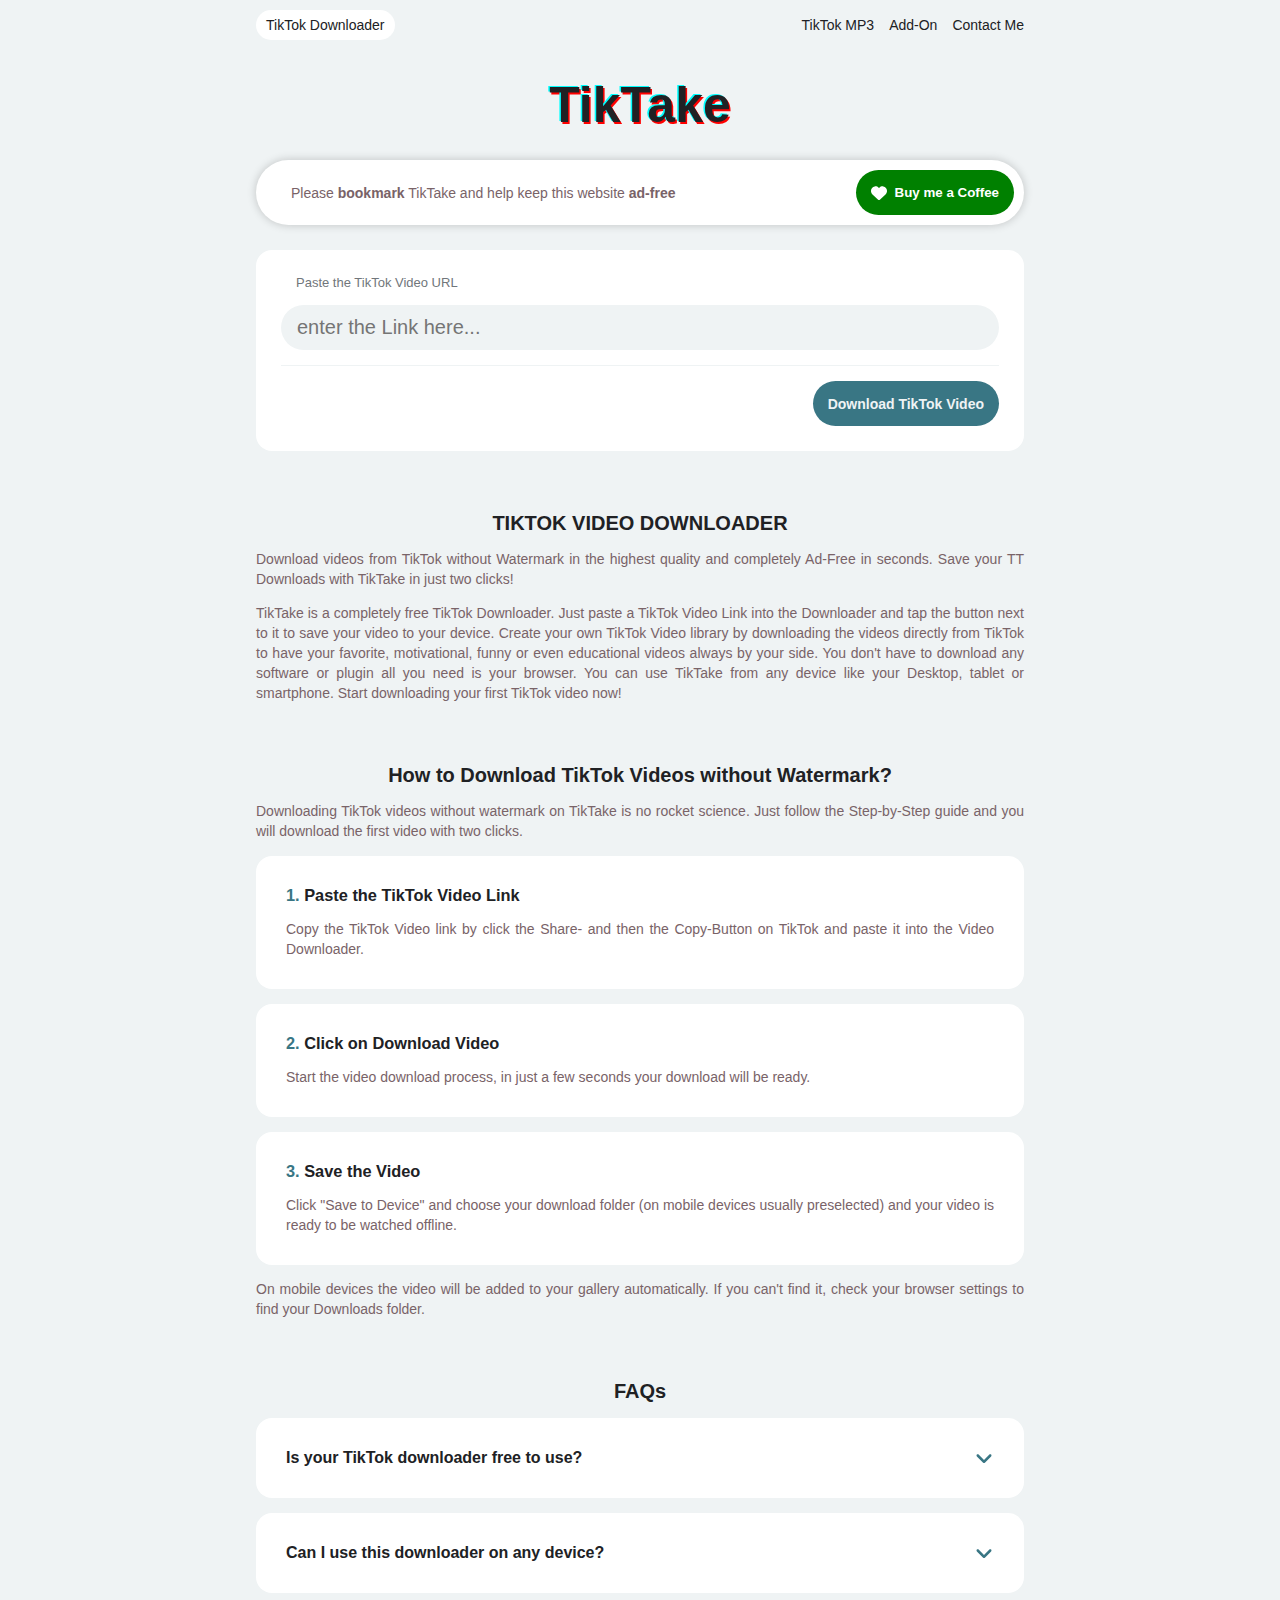
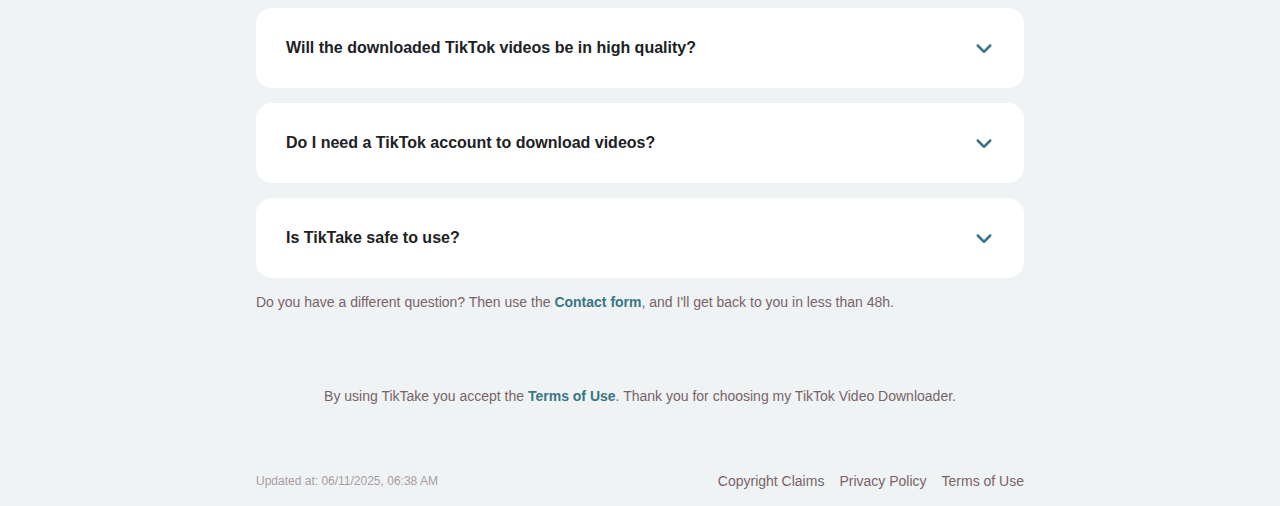
<file: index.html>
<html lang="en"><head><script async src="https://www.googletagmanager.com/gtag/js?id=G-N3ZH06XZ4K"></script><script>function gtag(){dataLayer.push(arguments)}window.dataLayer=window.dataLayer||[],gtag("js",new Date),gtag("config","G-N3ZH06XZ4K")</script><meta charset="UTF-8"><meta name="viewport" content="width=device-width,initial-scale=1"><title>TikTok Video Downloader Without Watermark (100% Ad-Free)</title><meta name="description" content="Download videos from TikTok without Watermark in the highest quality and completely Ad-Free in seconds. Save your TT Downloads now!"><base href="/"><style>body,html{margin:0;padding:0;font-family:Arial,Helvetica,sans-serif;font-size:14px;text-align:justify;--text-color:#796368;--text-color-contrast:#202124;--color-white:rgb(239, 243, 244);--color-primary:#397684;--color-secondary:orange;--color-dark:rgb(15, 20, 25);--color-danger:red;--color-warning:yellow;--color-success:green;--color-gray:rgb(113, 118, 123);--color-gray-dark:#241313;--border-radius-outer:16px;--border-radius-inner:10px;--border-radius-full:100px;--border-color:var(--color-white);--border-color-secondary:rgba(0, 0, 0, 0.1);--shadow-color:rgba(0, 0, 0, 0.1);--background:var(--color-white);--background-contrast:var(--color-white);--background-contrast-secondary:#fff}@media (prefers-color-scheme:dark){body,html{--text-color:rgb(239, 243, 244);--text-color-contrast:rgb(239, 243, 244);--border-color:rgb(47, 51, 54);--border-color-secondary:rgb(47, 51, 54);--shadow-color:rgba(0, 0, 0);--background:#000;--background-contrast:#000;--background-contrast-secondary:rgb(22, 24, 28)}}body{background:var(--background);color:var(--text-color)}@media (max-width:768px){body{padding:0 10px}}a{color:var(--color-primary);text-decoration:none}h1,h2{font-size:20px;line-height:24px;font-weight:800;text-align:center;color:var(--text-color-contrast)}h1{text-transform:uppercase}header{max-width:768px;overflow:hidden;margin:0 auto 0;display:flex;justify-content:space-between;align-items:center;height:50px}header>div{display:flex;gap:15px;align-items:center}header #pwa-install{display:inline-flex;align-items:center;height:30px;background:var(--color-primary);color:var(--color-white);padding:0 10px;border-radius:var(--border-radius-full);font-size:14px;border:0 solid transparent;cursor:pointer}header #pwa-install svg{margin-right:5px;height:16px;width:16px}header #pwa-install svg path{fill:var(--color-white)}header #pwa-install.hidden{display:none}header #tiktok-downloader{display:inline-flex;align-items:center;height:30px;background:var(--background-contrast-secondary);color:var(--text-color-contrast);padding:0 10px;border-radius:var(--border-radius-full);font-size:14px;border:0 solid transparent;cursor:pointer;position:relative;transition:all .3s}header #tiktok-downloader:hover{background:var(--color-primary);color:var(--color-white)}header #tiktok-downloader svg{margin-right:5px;height:16px;width:16px}header #tiktok-downloader svg path{fill:var(--text-color-contrast)}header #tiktok-downloader.hidden{display:none}header #tiktok-downloader span{display:block;font-size:11px;background:var(--color-danger);color:#fff;padding:2px 5px;border-radius:5px;position:absolute;top:-7px;right:-5px;text-transform:uppercase}header nav{display:flex;gap:15px;align-items:center}header nav input[type=checkbox]{display:none}header nav label.menu-background{position:fixed;top:0;left:0;width:100%;height:100vh;z-index:99;background-color:rgba(255,255,255,.6);backdrop-filter:blur(5px);opacity:0;display:none;transition:all .3s ease-in-out}@media (prefers-color-scheme:dark){header nav label.menu-background{background-color:rgba(0,0,0,.6)}}header nav label.menu-toggle{position:relative;z-index:999;display:none;justify-content:center;align-items:center;height:40px;width:40px;margin-top:0;border-radius:10px;background:0 0;box-shadow:none;border:none;cursor:pointer;outline:0;transition:all .3s}@media (max-width:768px){header nav label.menu-toggle{display:flex}}header nav label.menu-toggle svg{height:20px;width:20px}header nav label.menu-toggle svg path{fill:var(--text-color)}header nav input[type=checkbox]:checked~label.menu-background{opacity:1;display:block}header nav input:checked~label.menu-toggle{position:fixed;left:calc(100% - 50px);top:5px;background:var(--color-primary)}header nav input:checked~label.menu-toggle svg path{fill:var(--color-white)}header nav ul{margin:0;padding:0;list-style-type:none;display:flex;gap:15px;height:100%;justify-content:flex-end;align-items:center}@media (max-width:768px){header nav ul{left:calc(100% + 10px);position:fixed;z-index:100;transition:all .3s;top:0;height:100%;background:var(--color-white);flex-direction:column;justify-content:flex-start;gap:30px;width:200px;border-left:1px solid rgba(0,0,0,.2);box-shadow:0 0 10px rgba(0,0,0,.2)}}@media (max-width:768px) and (prefers-color-scheme:dark){header nav ul{background:var(--background-contrast-secondary);border-left:1px solid rgba(255,255,255,.2)}}@media (max-width:768px){header nav ul li:first-child{margin-top:140px}}header nav ul li a{font-size:14px;text-decoration:none;color:var(--text-color-contrast);transition:color .3s}header nav ul li a:hover{color:var(--color-primary)}header nav input:checked~ul{left:calc(100% - 200px);display:flex}#tiktake{display:flex;justify-content:center;align-items:center;font-size:50px;line-height:100%;text-shadow:-1.5px -1.5px 0 #0ff,1.5px 1.5px 0 red;font-weight:700;font-family:sans-serif;color:var(--text-color-contrast);text-decoration:none;transition:text-shadow 150ms ease-in-out;max-width:768px;margin:30px auto}@media (max-width:768px){#tiktake{margin:15px auto}}#tiktake:hover{text-shadow:-3px -3px 0 #0ff,3px 3px 0 red}footer{max-width:768px;margin:50px auto 0;display:flex;justify-content:center;align-items:center;height:50px}footer nav{width:100%;display:flex;justify-content:space-between;align-items:center}@media (max-width:768px){footer nav{flex-direction:column;gap:15px;padding-bottom:15px}}footer nav div:first-of-type{font-size:12px;opacity:.6}footer nav ul{display:flex;justify-content:center;align-items:center;gap:15px;padding:0;margin:0}footer nav ul li{list-style:none}footer nav ul li a{font-size:14px;text-decoration:none;color:var(--text-color)}body>div{max-width:768px;margin:0 auto;display:flex;flex-direction:column}body>div h1{text-align:center;margin-top:0;padding-top:0}body div:not(:first-of-type){max-width:768px;margin:60px auto 0;padding:0}body div:not(:first-of-type) h1,body div:not(:first-of-type) h2{margin:0;padding:0}body div:not(:first-of-type) a{font-weight:700;color:var(--color-primary)}body div:not(:first-of-type) a:hover{text-decoration:none}.center{text-align:center}p{margin-bottom:0;line-height:20px;font-size:14px}@keyframes spin{0%{transform:rotate(0)}100%{transform:rotate(360deg)}}i.loader{display:inline-block;max-width:1rem;max-height:1rem;border-radius:50%;border:2px solid transparent;border-top-color:var(--color-primary);animation:spin 1s linear infinite}i.loader.end{margin-left:8px}i.loader.start{margin-right:8px}.btn,a.btn{display:inline-flex;justify-content:center;align-items:center;height:45px;border-radius:var(--border-radius-full);border:none;padding:0 15px;font-size:20px;font-weight:700;color:var(--text-color)!important;box-shadow:none;outline:0;background:var(--background-contrast-secondary);cursor:pointer;font-size:14px;text-decoration:none}.btn svg,a.btn svg{margin-right:8px;height:16px;width:16px}.btn svg path,a.btn svg path{fill:var(--text-color)}.toast{padding:15px!important;position:fixed;top:-200px;left:50%;transform:translateX(-50%);background:var(--background-contrast-secondary);color:var(--text-color-contrast);font-size:16px;z-index:100000;box-shadow:0 5px 10px rgba(0,0,0,.8);min-width:400px;text-align:center;max-width:900px;border-radius:var(--border-radius-outer)}@media (max-width:960px){.toast{max-width:90%;min-width:80%}}.toast.success{background-color:var(--color-success)}.toast.danger{background-color:var(--color-danger)}.toast.warning{background-color:var(--color-warning)}.toast.primary{background-color:var(--color-primary)}.toast.show{animation:slideIn .5s forwards}.toast-body i{margin-right:10px}@keyframes slideIn{from{top:-100px}to{top:40px}}@keyframes glow{0%{left:-100%}50%{left:100%}100%{left:-100%}}body>div div:first-child{background:var(--background-contrast-secondary);color:var(--text-color);display:flex;align-items:center;justify-content:space-between;gap:15px;padding:10px;border-radius:100px;margin-bottom:25px;box-shadow:0 0 10px 0 rgba(0,0,0,.2)}@media (max-width:768px){body>div div:first-child{border-radius:var(--border-radius-outer);flex-direction:column;padding:15px;margin-bottom:15px}}body>div div:first-child span{display:block;padding-left:25px}@media (max-width:768px){body>div div:first-child span{padding-left:0;text-align:center}}body>div div:first-child button{border:0 solid transparent;display:flex;align-items:center;justify-content:center;gap:8px;background:var(--color-success);color:#fff;border-radius:var(--border-radius-full);padding:0 15px;height:45px;cursor:pointer;font-weight:700}body>div div:first-child button svg{width:16px;height:16px;fill:#fff}@media (max-width:768px){body>div div:first-child button{width:100%}}form{display:flex;gap:15px;--item-height:45px;margin:0;flex-direction:column;background:var(--background-contrast-secondary);color:var(--text-color-contrast);border-radius:var(--border-radius-outer);padding:25px;position:relative;overflow:hidden}@media (max-width:768px){form{padding:15px}}form .glow{position:absolute;top:0;left:0;width:100%;height:100%;background:linear-gradient(to right,transparent,rgba(0,0,0,.1),transparent);border-radius:14px;z-index:2;animation:glow 2s infinite;display:none}@media (prefers-color-scheme:dark){form .glow{background:linear-gradient(to right,transparent,rgba(255,255,255,.3),transparent)}}form.busy .glow{display:block}form.busy input[type=text]{color:var(--color-gray)}form label{font-size:13px;display:block;padding:0;color:var(--color-gray);text-align:left;padding:0 15px}form input[type=text]{display:flex;flex:none;height:var(--item-height);padding:0 15px;font-size:20px;border-radius:var(--border-radius-full);border-color:transparent;border-width:1px;border-style:solid;color:var(--text-color-contrast);background:var(--background-contrast);outline:0;min-width:0;width:100%;max-width:100%}form ol{display:none;flex-direction:column;gap:15px;list-style:none;margin:0;position:absolute;top:105px;left:0;width:calc(100% - 90px - 75px);background:var(--background-contrast-secondary);padding:20px;z-index:10;border-radius:var(--border-radius-outer);box-shadow:0 0 10px #000}@media (max-width:768px){form ol{left:0;top:105px;width:calc(100% - 60px - 75px);padding:15px}}form ol.show{display:flex}form ol li{display:block;padding:0;max-width:100%;text-align:center}form ol li button{display:block;background:rgba(0,0,0,.3);border-radius:var(--border-radius-outer);color:var(--color-primary);font-size:14px;padding:10px 15px;cursor:pointer;border:0 solid transparent;overflow:hidden;text-overflow:ellipsis;white-space:nowrap;width:100%}form>div{display:flex;flex-direction:row;flex-wrap:nowrap;gap:10px;width:100%;justify-content:flex-end;border-top:1px solid var(--background-contrast);padding-top:15px}form>div button{display:flex;justify-content:center;align-items:center;height:var(--item-height);border-radius:var(--border-radius-full);border:none;padding:0 15px;font-size:20px;font-weight:700;color:var(--color-white);box-shadow:none;outline:0;background:var(--color-primary);cursor:pointer;font-size:14px}form>div button[disabled]{opacity:.5;cursor:not-allowed}body div:not(:first-of-type) ul{display:flex;flex-direction:column;gap:15px;margin:15px 0 0;padding:0;list-style:none}body div:not(:first-of-type) ul li{padding:30px;background:var(--background-contrast-secondary);border-radius:var(--border-radius-outer);color:var(--text-color-contrast)}@media (max-width:768px){body div:not(:first-of-type) ul li{padding:15px}}body div:not(:first-of-type) ul li h3{padding:0;margin:0}body div:not(:first-of-type) ul li h3 span{color:var(--color-primary)}body div:not(:first-of-type) ul li label{font-size:16px;font-weight:700;text-align:left;display:flex;align-items:center;justify-content:space-between;padding:0;color:var(--text-color-contrast);cursor:pointer}body div:not(:first-of-type) ul li label svg{margin-left:15px;height:20px;width:20px;transition:all .3s}body div:not(:first-of-type) ul li label svg path{fill:var(--color-primary)}body div:not(:first-of-type) ul li p{color:var(--text-color)}body div:not(:first-of-type) ul li input[type=checkbox]{display:none}body div:not(:first-of-type) ul li input[type=checkbox]~p{display:none}body div:not(:first-of-type) ul li input[type=checkbox]:checked~p{display:block}body div:not(:first-of-type) ul li input[type=checkbox]:checked~label svg{transform:rotate(180deg)}</style><link rel="icon" type="image/x-icon" href="/favicon.ico"><link rel="manifest" href="/manifest.json"></head><body><header><div><a href="/" id="tiktok-downloader" title="TikTok Downloader">TikTok Downloader</a> <button id="pwa-install" class="hidden"><svg xmlns="http://www.w3.org/2000/svg" viewBox="0 0 512 512"><path d="M256 464a208 208 0 1 1 0-416 208 208 0 1 1 0 416zM256 0a256 256 0 1 0 0 512A256 256 0 1 0 256 0zM376.9 294.6c4.5-4.2 7.1-10.1 7.1-16.3c0-12.3-10-22.3-22.3-22.3L304 256l0-96c0-17.7-14.3-32-32-32l-32 0c-17.7 0-32 14.3-32 32l0 96-57.7 0C138 256 128 266 128 278.3c0 6.2 2.6 12.1 7.1 16.3l107.1 99.9c3.8 3.5 8.7 5.5 13.8 5.5s10.1-2 13.8-5.5l107.1-99.9z"/></svg>WebApp</button></div><nav><input type="checkbox" id="mobilenav"> <label for="mobilenav" class="menu-toggle"><svg xmlns="http://www.w3.org/2000/svg" viewBox="0 0 448 512"><path d="M0 96C0 78.3 14.3 64 32 64l384 0c17.7 0 32 14.3 32 32s-14.3 32-32 32L32 128C14.3 128 0 113.7 0 96zM0 256c0-17.7 14.3-32 32-32l384 0c17.7 0 32 14.3 32 32s-14.3 32-32 32L32 288c-17.7 0-32-14.3-32-32zM448 416c0 17.7-14.3 32-32 32L32 448c-17.7 0-32-14.3-32-32s14.3-32 32-32l384 0c17.7 0 32 14.3 32 32z"/></svg></label> <label for="mobilenav" class="menu-background"></label><ul><li><a href="/tiktok-mp3/" title="TikTok MP3">TikTok MP3</a></li><li><a href="/add-on/" title="Add-On">Add-On</a></li><li><a href="/contact/" title="Contact Me">Contact Me</a></li></ul></nav></header><a id="tiktake" href="/" title="TikTake - TikTok Video Downloader">TikTake</a><div><div><span>Please <strong>bookmark</strong> TikTake and help keep this website <strong>ad-free</strong></span> <button id="coffee"><svg xmlns="http://www.w3.org/2000/svg" viewBox="0 0 512 512"><path d="M47.6 300.4L228.3 469.1c7.5 7 17.4 10.9 27.7 10.9s20.2-3.9 27.7-10.9L464.4 300.4c30.4-28.3 47.6-68 47.6-109.5v-5.8c0-69.9-50.5-129.5-119.4-141C347 36.5 300.6 51.4 268 84L256 96 244 84c-32.6-32.6-79-47.5-124.6-39.9C50.5 55.6 0 115.2 0 185.1v5.8c0 41.5 17.2 81.2 47.6 109.5z"></path></svg> Buy me a Coffee</button></div><form action="/" method="get"><input type="hidden" name="format" value=".mp4"> <span class="glow"></span> <label for="url">Paste the TikTok Video URL</label> <input type="text" id="url" name="url" placeholder="enter the Link here..." autocomplete="off" required><div><button type="submit">Download TikTok Video</button></div></form></div><div><h1>TikTok Video Downloader</h1><p>Download videos from TikTok without Watermark in the highest quality and completely Ad-Free in seconds. Save your TT Downloads with TikTake in just two clicks!</p><p>TikTake is a completely free TikTok Downloader. Just paste a TikTok Video Link into the Downloader and tap the button next to it to save your video to your device. Create your own TikTok Video library by downloading the videos directly from TikTok to have your favorite, motivational, funny or even educational videos always by your side. You don't have to download any software or plugin all you need is your browser. You can use TikTake from any device like your Desktop, tablet or smartphone. Start downloading your first TikTok video now!</p></div><div><h2>How to Download TikTok Videos without Watermark?</h2><p>Downloading TikTok videos without watermark on TikTake is no rocket science. Just follow the Step-by-Step guide and you will download the first video with two clicks.</p><ul><li><h3><span>1.</span> Paste the TikTok Video Link</h3><p>Copy the TikTok Video link by click the Share- and then the Copy-Button on TikTok and paste it into the Video Downloader.</p></li><li><h3><span>2.</span> Click on Download Video</h3><p>Start the video download process, in just a few seconds your download will be ready.</p></li><li><h3><span>3.</span> Save the Video</h3><p>Click "Save to Device" and choose your download folder (on mobile devices usually preselected) and your video is ready to be watched offline.</p></li></ul><p>On mobile devices the video will be added to your gallery automatically. If you can't find it, check your browser settings to find your Downloads folder.</p></div><div><h2 id="faq">FAQs</h2><ul><li><input type="checkbox" id="faq1" name="faq1"> <label for="faq1">Is your TikTok downloader free to use? <svg xmlns="http://www.w3.org/2000/svg" viewBox="0 0 448 512"><path d="M201.4 374.6c12.5 12.5 32.8 12.5 45.3 0l160-160c12.5-12.5 12.5-32.8 0-45.3s-32.8-12.5-45.3 0L224 306.7 86.6 169.4c-12.5-12.5-32.8-12.5-45.3 0s-12.5 32.8 0 45.3l160 160z"/></svg></label><p>Yes TikTake is completely free! I even don't run Advertisements because i hate them as much as you. To cover my server costs I also rely on coffee donations. If you like my service consider supporting me via the "Buy me a coffee" banner or button. The button will appear after you successfully downloaded a video.</p></li><li><input type="checkbox" id="faq2" name="faq2"> <label for="faq2">Can I use this downloader on any device? <svg xmlns="http://www.w3.org/2000/svg" viewBox="0 0 448 512"><path d="M201.4 374.6c12.5 12.5 32.8 12.5 45.3 0l160-160c12.5-12.5 12.5-32.8 0-45.3s-32.8-12.5-45.3 0L224 306.7 86.6 169.4c-12.5-12.5-32.8-12.5-45.3 0s-12.5 32.8 0 45.3l160 160z"/></svg></label><p>Yes, it doesn't matter if you use your Desktop, Tablet or Smartphone. You just need a browser and an internet connection to use TikTake. My tool is completly web-based so you don't need any additonal App, software or device. But I always recommend to update your browser frequently to support the latest updates and be safe while browsing.</p></li><li><input type="checkbox" id="faq3" name="faq3"> <label for="faq3">Will the downloaded TikTok videos be in high quality? <svg xmlns="http://www.w3.org/2000/svg" viewBox="0 0 448 512"><path d="M201.4 374.6c12.5 12.5 32.8 12.5 45.3 0l160-160c12.5-12.5 12.5-32.8 0-45.3s-32.8-12.5-45.3 0L224 306.7 86.6 169.4c-12.5-12.5-32.8-12.5-45.3 0s-12.5 32.8 0 45.3l160 160z"/></svg></label><p>All TikTok videos downloaded with TikTake will be prepared in original quality and without watermark. The downloader didn't convert or compress the video so you will always get what you see on TikTok.</p></li><li><input type="checkbox" id="faq5" name="faq5"> <label for="faq5">Do I need a TikTok account to download videos? <svg xmlns="http://www.w3.org/2000/svg" viewBox="0 0 448 512"><path d="M201.4 374.6c12.5 12.5 32.8 12.5 45.3 0l160-160c12.5-12.5 12.5-32.8 0-45.3s-32.8-12.5-45.3 0L224 306.7 86.6 169.4c-12.5-12.5-32.8-12.5-45.3 0s-12.5 32.8 0 45.3l160 160z"/></svg></label><p>No, you don't need a TikTok account. The Downloader will handle all communication with TikTok making it unnecessary for you to send TikTok your data.</p></li><li><input type="checkbox" id="faq7" name="faq7"> <label for="faq7">Is TikTake safe to use? <svg xmlns="http://www.w3.org/2000/svg" viewBox="0 0 448 512"><path d="M201.4 374.6c12.5 12.5 32.8 12.5 45.3 0l160-160c12.5-12.5 12.5-32.8 0-45.3s-32.8-12.5-45.3 0L224 306.7 86.6 169.4c-12.5-12.5-32.8-12.5-45.3 0s-12.5 32.8 0 45.3l160 160z"/></svg></label><p>Absolutely, TikTake is 100% safe - i don't collect any information from visitors and you don't have to create an account or provide personal information to use my service. I don't show any Ads and ddditionally: While using TikTake to download videos, TikTok will not know which video you downloaded, therefore they didn't have your data and can't optimize der Algo to catch you in the hour long scrolls. So you are fully protected on this service.</p></li></ul><p>Do you have a different question? Then use the <a href="/contact/" title="Contact">Contact form</a>, and I'll get back to you in less than 48h.</p></div><div><p class="center">By using TikTake you accept the <a href="/terms/" title="Terms of Use">Terms of Use</a>. Thank you for choosing my TikTok Video Downloader.</p></div><footer><nav><div>Updated at: 06/11/2025, 06:38 AM</div><ul><li><a href="/copyright-claims/" title="Copyright Claims">Copyright Claims</a></li><li><a href="/privacy/" title="Privacy Policy">Privacy Policy</a></li><li><a href="/terms/" title="Terms of Use">Terms of Use</a></li></ul></nav></footer><script src="/js/downloader.min.js?build=1749616736"></script></body></html>
</file>
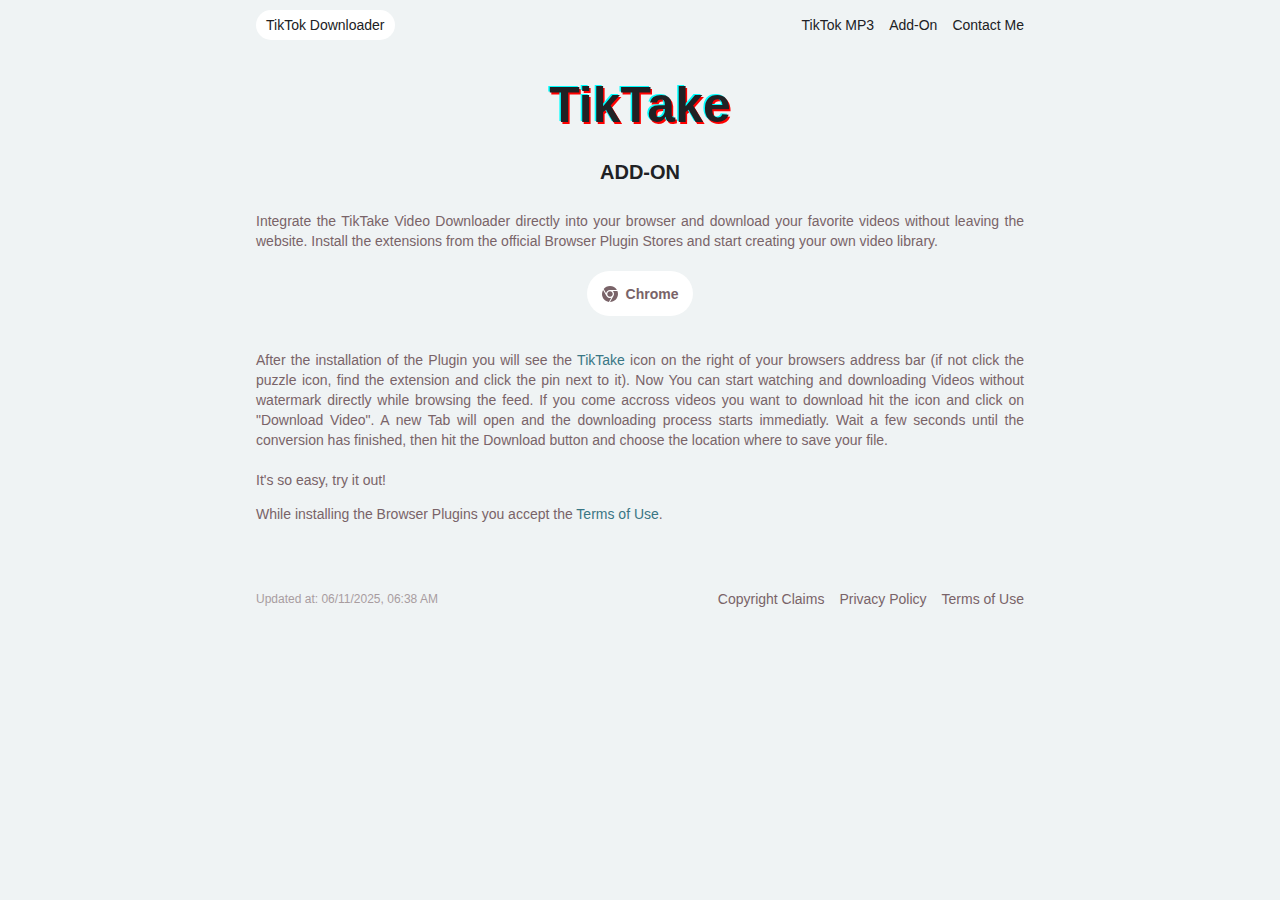
<file: add-on/index.html>
<html lang="en"><head><script async src="https://www.googletagmanager.com/gtag/js?id=G-N3ZH06XZ4K"></script><script>function gtag(){dataLayer.push(arguments)}window.dataLayer=window.dataLayer||[],gtag("js",new Date),gtag("config","G-N3ZH06XZ4K")</script><meta charset="UTF-8"><meta name="viewport" content="width=device-width,initial-scale=1"><title>Add-On</title><meta name="description" content="Integrate TikTake into your browser and download your favorite videos with a single click without leaving the website."><base href="/"><style>body,html{margin:0;padding:0;font-family:Arial,Helvetica,sans-serif;font-size:14px;text-align:justify;--text-color:#796368;--text-color-contrast:#202124;--color-white:rgb(239, 243, 244);--color-primary:#397684;--color-secondary:orange;--color-dark:rgb(15, 20, 25);--color-danger:red;--color-warning:yellow;--color-success:green;--color-gray:rgb(113, 118, 123);--color-gray-dark:#241313;--border-radius-outer:16px;--border-radius-inner:10px;--border-radius-full:100px;--border-color:var(--color-white);--border-color-secondary:rgba(0, 0, 0, 0.1);--shadow-color:rgba(0, 0, 0, 0.1);--background:var(--color-white);--background-contrast:var(--color-white);--background-contrast-secondary:#fff}@media (prefers-color-scheme:dark){body,html{--text-color:rgb(239, 243, 244);--text-color-contrast:rgb(239, 243, 244);--border-color:rgb(47, 51, 54);--border-color-secondary:rgb(47, 51, 54);--shadow-color:rgba(0, 0, 0);--background:#000;--background-contrast:#000;--background-contrast-secondary:rgb(22, 24, 28)}}body{background:var(--background);color:var(--text-color)}@media (max-width:768px){body{padding:0 10px}}a{color:var(--color-primary);text-decoration:none}h1,h2{font-size:20px;line-height:24px;font-weight:800;text-align:center;color:var(--text-color-contrast)}h1{text-transform:uppercase}header{max-width:768px;overflow:hidden;margin:0 auto 0;display:flex;justify-content:space-between;align-items:center;height:50px}header>div{display:flex;gap:15px;align-items:center}header #pwa-install{display:inline-flex;align-items:center;height:30px;background:var(--color-primary);color:var(--color-white);padding:0 10px;border-radius:var(--border-radius-full);font-size:14px;border:0 solid transparent;cursor:pointer}header #pwa-install svg{margin-right:5px;height:16px;width:16px}header #pwa-install svg path{fill:var(--color-white)}header #pwa-install.hidden{display:none}header #tiktok-downloader{display:inline-flex;align-items:center;height:30px;background:var(--background-contrast-secondary);color:var(--text-color-contrast);padding:0 10px;border-radius:var(--border-radius-full);font-size:14px;border:0 solid transparent;cursor:pointer;position:relative;transition:all .3s}header #tiktok-downloader:hover{background:var(--color-primary);color:var(--color-white)}header #tiktok-downloader svg{margin-right:5px;height:16px;width:16px}header #tiktok-downloader svg path{fill:var(--text-color-contrast)}header #tiktok-downloader.hidden{display:none}header #tiktok-downloader span{display:block;font-size:11px;background:var(--color-danger);color:#fff;padding:2px 5px;border-radius:5px;position:absolute;top:-7px;right:-5px;text-transform:uppercase}header nav{display:flex;gap:15px;align-items:center}header nav input[type=checkbox]{display:none}header nav label.menu-background{position:fixed;top:0;left:0;width:100%;height:100vh;z-index:99;background-color:rgba(255,255,255,.6);backdrop-filter:blur(5px);opacity:0;display:none;transition:all .3s ease-in-out}@media (prefers-color-scheme:dark){header nav label.menu-background{background-color:rgba(0,0,0,.6)}}header nav label.menu-toggle{position:relative;z-index:999;display:none;justify-content:center;align-items:center;height:40px;width:40px;margin-top:0;border-radius:10px;background:0 0;box-shadow:none;border:none;cursor:pointer;outline:0;transition:all .3s}@media (max-width:768px){header nav label.menu-toggle{display:flex}}header nav label.menu-toggle svg{height:20px;width:20px}header nav label.menu-toggle svg path{fill:var(--text-color)}header nav input[type=checkbox]:checked~label.menu-background{opacity:1;display:block}header nav input:checked~label.menu-toggle{position:fixed;left:calc(100% - 50px);top:5px;background:var(--color-primary)}header nav input:checked~label.menu-toggle svg path{fill:var(--color-white)}header nav ul{margin:0;padding:0;list-style-type:none;display:flex;gap:15px;height:100%;justify-content:flex-end;align-items:center}@media (max-width:768px){header nav ul{left:calc(100% + 10px);position:fixed;z-index:100;transition:all .3s;top:0;height:100%;background:var(--color-white);flex-direction:column;justify-content:flex-start;gap:30px;width:200px;border-left:1px solid rgba(0,0,0,.2);box-shadow:0 0 10px rgba(0,0,0,.2)}}@media (max-width:768px) and (prefers-color-scheme:dark){header nav ul{background:var(--background-contrast-secondary);border-left:1px solid rgba(255,255,255,.2)}}@media (max-width:768px){header nav ul li:first-child{margin-top:140px}}header nav ul li a{font-size:14px;text-decoration:none;color:var(--text-color-contrast);transition:color .3s}header nav ul li a:hover{color:var(--color-primary)}header nav input:checked~ul{left:calc(100% - 200px);display:flex}#tiktake{display:flex;justify-content:center;align-items:center;font-size:50px;line-height:100%;text-shadow:-1.5px -1.5px 0 #0ff,1.5px 1.5px 0 red;font-weight:700;font-family:sans-serif;color:var(--text-color-contrast);text-decoration:none;transition:text-shadow 150ms ease-in-out;max-width:768px;margin:30px auto}@media (max-width:768px){#tiktake{margin:15px auto}}#tiktake:hover{text-shadow:-3px -3px 0 #0ff,3px 3px 0 red}footer{max-width:768px;margin:50px auto 0;display:flex;justify-content:center;align-items:center;height:50px}footer nav{width:100%;display:flex;justify-content:space-between;align-items:center}@media (max-width:768px){footer nav{flex-direction:column;gap:15px;padding-bottom:15px}}footer nav div:first-of-type{font-size:12px;opacity:.6}footer nav ul{display:flex;justify-content:center;align-items:center;gap:15px;padding:0;margin:0}footer nav ul li{list-style:none}footer nav ul li a{font-size:14px;text-decoration:none;color:var(--text-color)}body>div{max-width:768px;margin:0 auto;display:flex;flex-direction:column}body>div h1{text-align:center;margin-top:0;padding-top:0}body div:not(:first-of-type){max-width:768px;margin:60px auto 0;padding:0}body div:not(:first-of-type) h1,body div:not(:first-of-type) h2{margin:0;padding:0}body div:not(:first-of-type) a{font-weight:700;color:var(--color-primary)}body div:not(:first-of-type) a:hover{text-decoration:none}.center{text-align:center}p{margin-bottom:0;line-height:20px;font-size:14px}@keyframes spin{0%{transform:rotate(0)}100%{transform:rotate(360deg)}}i.loader{display:inline-block;max-width:1rem;max-height:1rem;border-radius:50%;border:2px solid transparent;border-top-color:var(--color-primary);animation:spin 1s linear infinite}i.loader.end{margin-left:8px}i.loader.start{margin-right:8px}.btn,a.btn{display:inline-flex;justify-content:center;align-items:center;height:45px;border-radius:var(--border-radius-full);border:none;padding:0 15px;font-size:20px;font-weight:700;color:var(--text-color)!important;box-shadow:none;outline:0;background:var(--background-contrast-secondary);cursor:pointer;font-size:14px;text-decoration:none}.btn svg,a.btn svg{margin-right:8px;height:16px;width:16px}.btn svg path,a.btn svg path{fill:var(--text-color)}body div:not(:first-of-type){padding:20px 0 0}.red{color:var(--color-danger)}.bold{font-weight:700}center{display:block;padding:20px 0}</style><link rel="icon" type="image/x-icon" href="/favicon.ico"><link rel="manifest" href="/manifest.json"></head><body><header><div><a href="/" id="tiktok-downloader" title="TikTok Downloader">TikTok Downloader</a> <button id="pwa-install" class="hidden"><svg xmlns="http://www.w3.org/2000/svg" viewBox="0 0 512 512"><path d="M256 464a208 208 0 1 1 0-416 208 208 0 1 1 0 416zM256 0a256 256 0 1 0 0 512A256 256 0 1 0 256 0zM376.9 294.6c4.5-4.2 7.1-10.1 7.1-16.3c0-12.3-10-22.3-22.3-22.3L304 256l0-96c0-17.7-14.3-32-32-32l-32 0c-17.7 0-32 14.3-32 32l0 96-57.7 0C138 256 128 266 128 278.3c0 6.2 2.6 12.1 7.1 16.3l107.1 99.9c3.8 3.5 8.7 5.5 13.8 5.5s10.1-2 13.8-5.5l107.1-99.9z"/></svg>WebApp</button></div><nav><input type="checkbox" id="mobilenav"> <label for="mobilenav" class="menu-toggle"><svg xmlns="http://www.w3.org/2000/svg" viewBox="0 0 448 512"><path d="M0 96C0 78.3 14.3 64 32 64l384 0c17.7 0 32 14.3 32 32s-14.3 32-32 32L32 128C14.3 128 0 113.7 0 96zM0 256c0-17.7 14.3-32 32-32l384 0c17.7 0 32 14.3 32 32s-14.3 32-32 32L32 288c-17.7 0-32-14.3-32-32zM448 416c0 17.7-14.3 32-32 32L32 448c-17.7 0-32-14.3-32-32s14.3-32 32-32l384 0c17.7 0 32 14.3 32 32z"/></svg></label> <label for="mobilenav" class="menu-background"></label><ul><li><a href="/tiktok-mp3/" title="TikTok MP3">TikTok MP3</a></li><li><a href="/add-on/" title="Add-On">Add-On</a></li><li><a href="/contact/" title="Contact Me">Contact Me</a></li></ul></nav></header><a id="tiktake" href="/" title="TikTake - TikTok Video Downloader">TikTake</a><div><h1>Add-On</h1><p>Integrate the TikTake Video Downloader directly into your browser and download your favorite videos without leaving the website. Install the extensions from the official Browser Plugin Stores and start creating your own video library.</p><center><a href="https://chromewebstore.google.com/detail/tiktake-tiktok-video-down/peaebfglekclmpafkdehhgcggilacpcc" target="_blank" class="btn contrast"><svg xmlns="http://www.w3.org/2000/svg" viewBox="0 0 512 512"><path d="M0 256C0 209.4 12.5 165.6 34.3 127.1L144.1 318.3C166 357.5 207.9 384 256 384C270.3 384 283.1 381.7 296.8 377.4L220.5 509.6C95.9 492.3 0 385.3 0 256zM365.1 321.6C377.4 302.4 384 279.1 384 256C384 217.8 367.2 183.5 340.7 160H493.4C505.4 189.6 512 222.1 512 256C512 397.4 397.4 511.1 256 512L365.1 321.6zM477.8 128H256C193.1 128 142.3 172.1 130.5 230.7L54.2 98.5C101 38.5 174 0 256 0C350.8 0 433.5 51.5 477.8 128V128zM168 256C168 207.4 207.4 168 256 168C304.6 168 344 207.4 344 256C344 304.6 304.6 344 256 344C207.4 344 168 304.6 168 256z"/></svg> Chrome</a></center><p>After the installation of the Plugin you will see the <a href="/" title="TikTake">TikTake</a> icon on the right of your browsers address bar (if not click the puzzle icon, find the extension and click the pin next to it). Now You can start watching and downloading Videos without watermark directly while browsing the feed. If you come accross videos you want to download hit the icon and click on "Download Video". A new Tab will open and the downloading process starts immediatly. Wait a few seconds until the conversion has finished, then hit the Download button and choose the location where to save your file.<br><br>It's so easy, try it out!</p><p>While installing the Browser Plugins you accept the <a href="/terms/">Terms of Use</a>.</p></div><footer><nav><div>Updated at: 06/11/2025, 06:38 AM</div><ul><li><a href="/copyright-claims/" title="Copyright Claims">Copyright Claims</a></li><li><a href="/privacy/" title="Privacy Policy">Privacy Policy</a></li><li><a href="/terms/" title="Terms of Use">Terms of Use</a></li></ul></nav></footer></body></html>
</file>
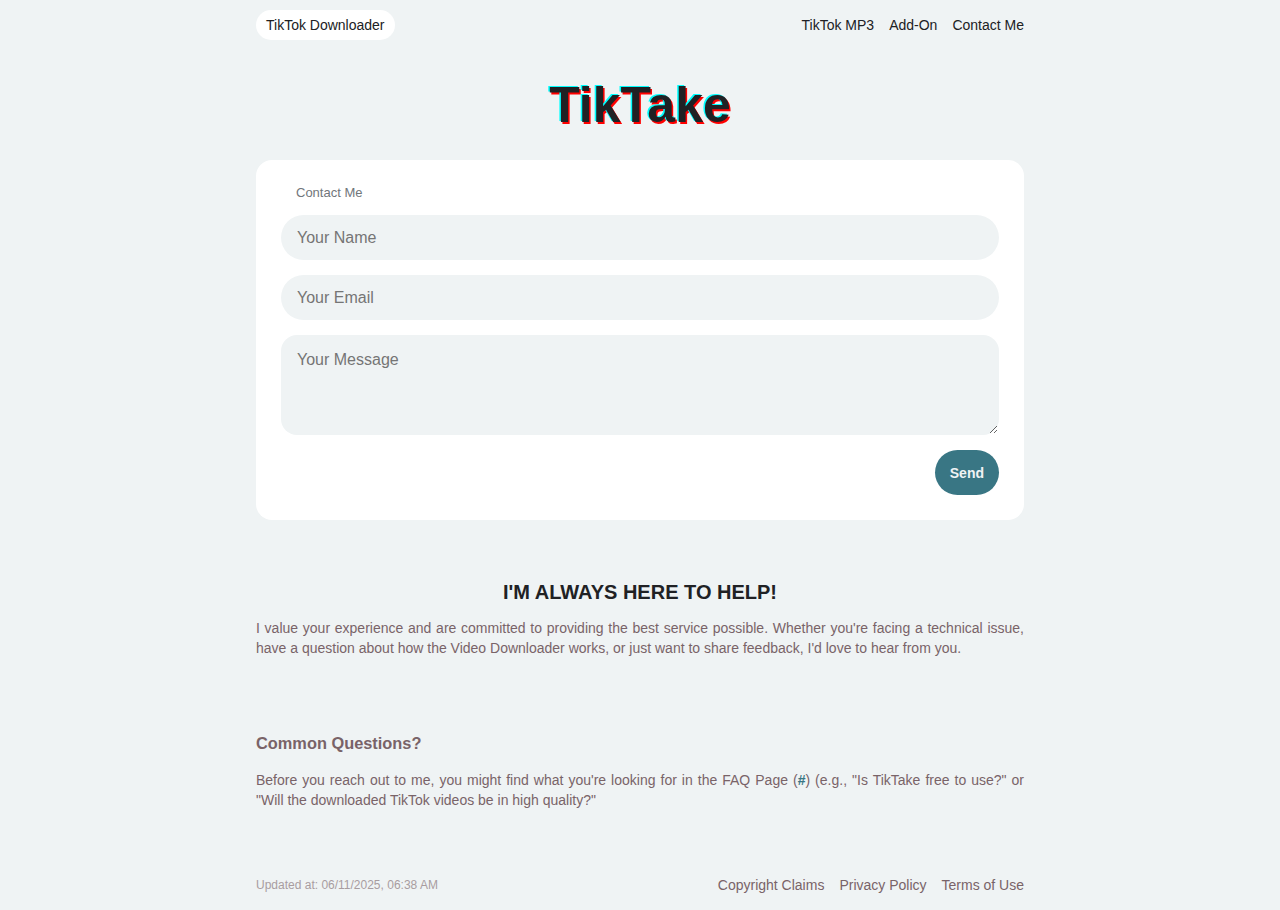
<file: contact/index.html>
<html lang="en"><head><script async src="https://www.googletagmanager.com/gtag/js?id=G-N3ZH06XZ4K"></script><script>function gtag(){dataLayer.push(arguments)}window.dataLayer=window.dataLayer||[],gtag("js",new Date),gtag("config","G-N3ZH06XZ4K")</script><meta charset="UTF-8"><meta name="viewport" content="width=device-width,initial-scale=1"><title>Contact</title><meta name="description" content="Contact me with any subject, I&#x27;m always happy to help and make TikTake a great place for downloading videos."><base href="/"><style>body,html{margin:0;padding:0;font-family:Arial,Helvetica,sans-serif;font-size:14px;text-align:justify;--text-color:#796368;--text-color-contrast:#202124;--color-white:rgb(239, 243, 244);--color-primary:#397684;--color-secondary:orange;--color-dark:rgb(15, 20, 25);--color-danger:red;--color-warning:yellow;--color-success:green;--color-gray:rgb(113, 118, 123);--color-gray-dark:#241313;--border-radius-outer:16px;--border-radius-inner:10px;--border-radius-full:100px;--border-color:var(--color-white);--border-color-secondary:rgba(0, 0, 0, 0.1);--shadow-color:rgba(0, 0, 0, 0.1);--background:var(--color-white);--background-contrast:var(--color-white);--background-contrast-secondary:#fff}@media (prefers-color-scheme:dark){body,html{--text-color:rgb(239, 243, 244);--text-color-contrast:rgb(239, 243, 244);--border-color:rgb(47, 51, 54);--border-color-secondary:rgb(47, 51, 54);--shadow-color:rgba(0, 0, 0);--background:#000;--background-contrast:#000;--background-contrast-secondary:rgb(22, 24, 28)}}body{background:var(--background);color:var(--text-color)}@media (max-width:768px){body{padding:0 10px}}a{color:var(--color-primary);text-decoration:none}h1,h2{font-size:20px;line-height:24px;font-weight:800;text-align:center;color:var(--text-color-contrast)}h1{text-transform:uppercase}header{max-width:768px;overflow:hidden;margin:0 auto 0;display:flex;justify-content:space-between;align-items:center;height:50px}header>div{display:flex;gap:15px;align-items:center}header #pwa-install{display:inline-flex;align-items:center;height:30px;background:var(--color-primary);color:var(--color-white);padding:0 10px;border-radius:var(--border-radius-full);font-size:14px;border:0 solid transparent;cursor:pointer}header #pwa-install svg{margin-right:5px;height:16px;width:16px}header #pwa-install svg path{fill:var(--color-white)}header #pwa-install.hidden{display:none}header #tiktok-downloader{display:inline-flex;align-items:center;height:30px;background:var(--background-contrast-secondary);color:var(--text-color-contrast);padding:0 10px;border-radius:var(--border-radius-full);font-size:14px;border:0 solid transparent;cursor:pointer;position:relative;transition:all .3s}header #tiktok-downloader:hover{background:var(--color-primary);color:var(--color-white)}header #tiktok-downloader svg{margin-right:5px;height:16px;width:16px}header #tiktok-downloader svg path{fill:var(--text-color-contrast)}header #tiktok-downloader.hidden{display:none}header #tiktok-downloader span{display:block;font-size:11px;background:var(--color-danger);color:#fff;padding:2px 5px;border-radius:5px;position:absolute;top:-7px;right:-5px;text-transform:uppercase}header nav{display:flex;gap:15px;align-items:center}header nav input[type=checkbox]{display:none}header nav label.menu-background{position:fixed;top:0;left:0;width:100%;height:100vh;z-index:99;background-color:rgba(255,255,255,.6);backdrop-filter:blur(5px);opacity:0;display:none;transition:all .3s ease-in-out}@media (prefers-color-scheme:dark){header nav label.menu-background{background-color:rgba(0,0,0,.6)}}header nav label.menu-toggle{position:relative;z-index:999;display:none;justify-content:center;align-items:center;height:40px;width:40px;margin-top:0;border-radius:10px;background:0 0;box-shadow:none;border:none;cursor:pointer;outline:0;transition:all .3s}@media (max-width:768px){header nav label.menu-toggle{display:flex}}header nav label.menu-toggle svg{height:20px;width:20px}header nav label.menu-toggle svg path{fill:var(--text-color)}header nav input[type=checkbox]:checked~label.menu-background{opacity:1;display:block}header nav input:checked~label.menu-toggle{position:fixed;left:calc(100% - 50px);top:5px;background:var(--color-primary)}header nav input:checked~label.menu-toggle svg path{fill:var(--color-white)}header nav ul{margin:0;padding:0;list-style-type:none;display:flex;gap:15px;height:100%;justify-content:flex-end;align-items:center}@media (max-width:768px){header nav ul{left:calc(100% + 10px);position:fixed;z-index:100;transition:all .3s;top:0;height:100%;background:var(--color-white);flex-direction:column;justify-content:flex-start;gap:30px;width:200px;border-left:1px solid rgba(0,0,0,.2);box-shadow:0 0 10px rgba(0,0,0,.2)}}@media (max-width:768px) and (prefers-color-scheme:dark){header nav ul{background:var(--background-contrast-secondary);border-left:1px solid rgba(255,255,255,.2)}}@media (max-width:768px){header nav ul li:first-child{margin-top:140px}}header nav ul li a{font-size:14px;text-decoration:none;color:var(--text-color-contrast);transition:color .3s}header nav ul li a:hover{color:var(--color-primary)}header nav input:checked~ul{left:calc(100% - 200px);display:flex}#tiktake{display:flex;justify-content:center;align-items:center;font-size:50px;line-height:100%;text-shadow:-1.5px -1.5px 0 #0ff,1.5px 1.5px 0 red;font-weight:700;font-family:sans-serif;color:var(--text-color-contrast);text-decoration:none;transition:text-shadow 150ms ease-in-out;max-width:768px;margin:30px auto}@media (max-width:768px){#tiktake{margin:15px auto}}#tiktake:hover{text-shadow:-3px -3px 0 #0ff,3px 3px 0 red}footer{max-width:768px;margin:50px auto 0;display:flex;justify-content:center;align-items:center;height:50px}footer nav{width:100%;display:flex;justify-content:space-between;align-items:center}@media (max-width:768px){footer nav{flex-direction:column;gap:15px;padding-bottom:15px}}footer nav div:first-of-type{font-size:12px;opacity:.6}footer nav ul{display:flex;justify-content:center;align-items:center;gap:15px;padding:0;margin:0}footer nav ul li{list-style:none}footer nav ul li a{font-size:14px;text-decoration:none;color:var(--text-color)}body>div{max-width:768px;margin:0 auto;display:flex;flex-direction:column}body>div h1{text-align:center;margin-top:0;padding-top:0}body div:not(:first-of-type){max-width:768px;margin:60px auto 0;padding:0}body div:not(:first-of-type) h1,body div:not(:first-of-type) h2{margin:0;padding:0}body div:not(:first-of-type) a{font-weight:700;color:var(--color-primary)}body div:not(:first-of-type) a:hover{text-decoration:none}.center{text-align:center}p{margin-bottom:0;line-height:20px;font-size:14px}@keyframes spin{0%{transform:rotate(0)}100%{transform:rotate(360deg)}}i.loader{display:inline-block;max-width:1rem;max-height:1rem;border-radius:50%;border:2px solid transparent;border-top-color:var(--color-primary);animation:spin 1s linear infinite}i.loader.end{margin-left:8px}i.loader.start{margin-right:8px}.btn,a.btn{display:inline-flex;justify-content:center;align-items:center;height:45px;border-radius:var(--border-radius-full);border:none;padding:0 15px;font-size:20px;font-weight:700;color:var(--text-color)!important;box-shadow:none;outline:0;background:var(--background-contrast-secondary);cursor:pointer;font-size:14px;text-decoration:none}.btn svg,a.btn svg{margin-right:8px;height:16px;width:16px}.btn svg path,a.btn svg path{fill:var(--text-color)}.toast{padding:15px!important;position:fixed;top:-200px;left:50%;transform:translateX(-50%);background:var(--background-contrast-secondary);color:var(--text-color-contrast);font-size:16px;z-index:100000;box-shadow:0 5px 10px rgba(0,0,0,.8);min-width:400px;text-align:center;max-width:900px;border-radius:var(--border-radius-outer)}@media (max-width:960px){.toast{max-width:90%;min-width:80%}}.toast.success{background-color:var(--color-success)}.toast.danger{background-color:var(--color-danger)}.toast.warning{background-color:var(--color-warning)}.toast.primary{background-color:var(--color-primary)}.toast.show{animation:slideIn .5s forwards}.toast-body i{margin-right:10px}@keyframes slideIn{from{top:-100px}to{top:40px}}form{display:flex;gap:15px;--item-height:45px;margin:0;flex-direction:column;background:var(--background-contrast-secondary);color:var(--text-color-contrast);border-radius:var(--border-radius-outer);padding:25px;position:relative}@media (max-width:768px){form{padding:15px 10px}}form p{padding:0;margin:0;text-align:center}form label{font-size:13px;display:block;padding:0;color:var(--color-gray);text-align:left;padding:0 15px}form input[type=email],form input[type=text],form textarea{display:flex;flex:none;height:var(--item-height);padding:0 15px;font-size:16px;border-radius:var(--border-radius-full);border-color:transparent;border-width:1px;border-style:solid;color:var(--text-color-contrast);background:var(--background-contrast);outline:0;min-width:0;width:100%;max-width:100%}form textarea{padding:15px;height:100px;font-family:Arial,Helvetica,sans-serif;font-size:16px;border-radius:var(--border-radius-outer)}form>div{display:flex;flex-direction:row;flex-wrap:nowrap;gap:10px;width:100%;justify-content:flex-end}form>div button{display:flex;justify-content:center;align-items:center;height:var(--item-height);border-radius:var(--border-radius-full);border:none;padding:0 15px;font-size:20px;font-weight:700;color:var(--color-white);box-shadow:none;outline:0;background:var(--color-primary);cursor:pointer;font-size:14px}form>div button .loader{display:none;width:12px;height:12px;border-top-color:var(--color-white)}form>div button.loading{background:var(--color-gray-dark);cursor:not-allowed}form>div button.loading .loader{display:inline-block}</style><link rel="icon" type="image/x-icon" href="/favicon.ico"><link rel="manifest" href="/manifest.json"></head><body><header><div><a href="/" id="tiktok-downloader" title="TikTok Downloader">TikTok Downloader</a> <button id="pwa-install" class="hidden"><svg xmlns="http://www.w3.org/2000/svg" viewBox="0 0 512 512"><path d="M256 464a208 208 0 1 1 0-416 208 208 0 1 1 0 416zM256 0a256 256 0 1 0 0 512A256 256 0 1 0 256 0zM376.9 294.6c4.5-4.2 7.1-10.1 7.1-16.3c0-12.3-10-22.3-22.3-22.3L304 256l0-96c0-17.7-14.3-32-32-32l-32 0c-17.7 0-32 14.3-32 32l0 96-57.7 0C138 256 128 266 128 278.3c0 6.2 2.6 12.1 7.1 16.3l107.1 99.9c3.8 3.5 8.7 5.5 13.8 5.5s10.1-2 13.8-5.5l107.1-99.9z"/></svg>WebApp</button></div><nav><input type="checkbox" id="mobilenav"> <label for="mobilenav" class="menu-toggle"><svg xmlns="http://www.w3.org/2000/svg" viewBox="0 0 448 512"><path d="M0 96C0 78.3 14.3 64 32 64l384 0c17.7 0 32 14.3 32 32s-14.3 32-32 32L32 128C14.3 128 0 113.7 0 96zM0 256c0-17.7 14.3-32 32-32l384 0c17.7 0 32 14.3 32 32s-14.3 32-32 32L32 288c-17.7 0-32-14.3-32-32zM448 416c0 17.7-14.3 32-32 32L32 448c-17.7 0-32-14.3-32-32s14.3-32 32-32l384 0c17.7 0 32 14.3 32 32z"/></svg></label> <label for="mobilenav" class="menu-background"></label><ul><li><a href="/tiktok-mp3/" title="TikTok MP3">TikTok MP3</a></li><li><a href="/add-on/" title="Add-On">Add-On</a></li><li><a href="/contact/" title="Contact Me">Contact Me</a></li></ul></nav></header><a id="tiktake" href="/" title="TikTake - TikTok Video Downloader">TikTake</a><div><form name="contact" method="post" action="#"><label for="name">Contact Me</label> <input type="text" name="name" id="name" placeholder="Your Name" required> <input type="email" name="email" id="email" placeholder="Your Email" required> <textarea name="message" id="message" placeholder="Your Message" required></textarea><div><button type="submit"><i class="loader start"></i> Send</button></div></form></div><div><div><h1>I'm always here to help!</h1><p>I value your experience and are committed to providing the best service possible. Whether you're facing a technical issue, have a question about how the Video Downloader works, or just want to share feedback, I'd love to hear from you.</p></div><div><h3>Common Questions?</h3><p>Before you reach out to me, you might find what you're looking for in the FAQ Page (<a href="/" target="_blank" title="TikTake - TikTok Video Downloader">#</a>) (e.g., "Is TikTake free to use?" or "Will the downloaded TikTok videos be in high quality?"</p></div></div><footer><nav><div>Updated at: 06/11/2025, 06:38 AM</div><ul><li><a href="/copyright-claims/" title="Copyright Claims">Copyright Claims</a></li><li><a href="/privacy/" title="Privacy Policy">Privacy Policy</a></li><li><a href="/terms/" title="Terms of Use">Terms of Use</a></li></ul></nav></footer><script src="/js/contact.min.js?build=1749616736"></script></body></html>
</file>
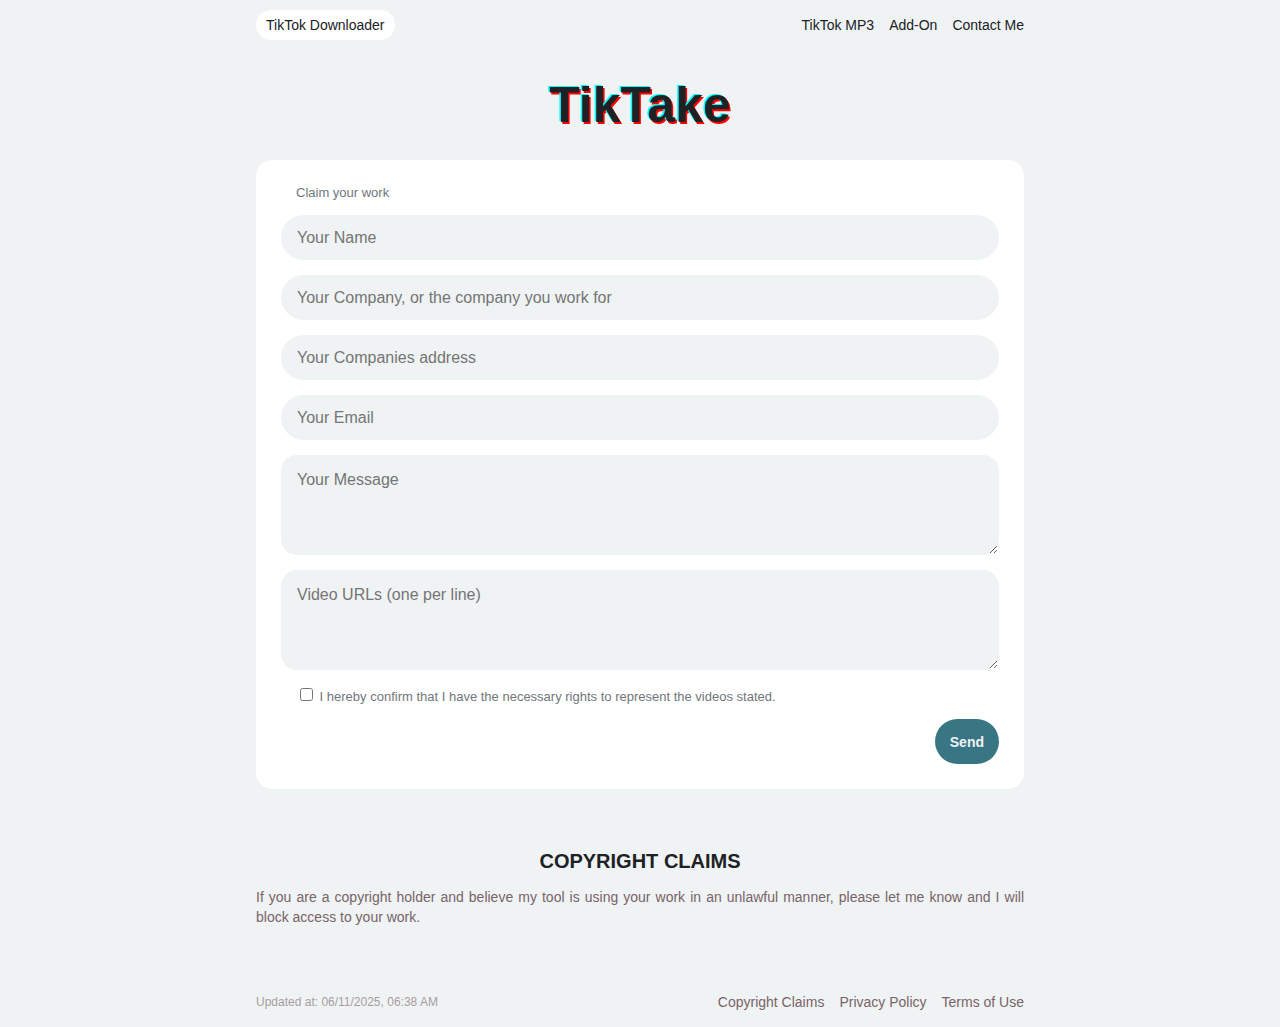
<file: copyright-claims/index.html>
<html lang="en"><head><script async src="https://www.googletagmanager.com/gtag/js?id=G-N3ZH06XZ4K"></script><script>function gtag(){dataLayer.push(arguments)}window.dataLayer=window.dataLayer||[],gtag("js",new Date),gtag("config","G-N3ZH06XZ4K")</script><meta charset="UTF-8"><meta name="viewport" content="width=device-width,initial-scale=1"><title>Copyright Claims</title><meta name="description" content="If you are a copyright holder and believe my tool is using your work in an unlawful manner, please let me know and I will block access to your work."><base href="/"><style>body,html{margin:0;padding:0;font-family:Arial,Helvetica,sans-serif;font-size:14px;text-align:justify;--text-color:#796368;--text-color-contrast:#202124;--color-white:rgb(239, 243, 244);--color-primary:#397684;--color-secondary:orange;--color-dark:rgb(15, 20, 25);--color-danger:red;--color-warning:yellow;--color-success:green;--color-gray:rgb(113, 118, 123);--color-gray-dark:#241313;--border-radius-outer:16px;--border-radius-inner:10px;--border-radius-full:100px;--border-color:var(--color-white);--border-color-secondary:rgba(0, 0, 0, 0.1);--shadow-color:rgba(0, 0, 0, 0.1);--background:var(--color-white);--background-contrast:var(--color-white);--background-contrast-secondary:#fff}@media (prefers-color-scheme:dark){body,html{--text-color:rgb(239, 243, 244);--text-color-contrast:rgb(239, 243, 244);--border-color:rgb(47, 51, 54);--border-color-secondary:rgb(47, 51, 54);--shadow-color:rgba(0, 0, 0);--background:#000;--background-contrast:#000;--background-contrast-secondary:rgb(22, 24, 28)}}body{background:var(--background);color:var(--text-color)}@media (max-width:768px){body{padding:0 10px}}a{color:var(--color-primary);text-decoration:none}h1,h2{font-size:20px;line-height:24px;font-weight:800;text-align:center;color:var(--text-color-contrast)}h1{text-transform:uppercase}header{max-width:768px;overflow:hidden;margin:0 auto 0;display:flex;justify-content:space-between;align-items:center;height:50px}header>div{display:flex;gap:15px;align-items:center}header #pwa-install{display:inline-flex;align-items:center;height:30px;background:var(--color-primary);color:var(--color-white);padding:0 10px;border-radius:var(--border-radius-full);font-size:14px;border:0 solid transparent;cursor:pointer}header #pwa-install svg{margin-right:5px;height:16px;width:16px}header #pwa-install svg path{fill:var(--color-white)}header #pwa-install.hidden{display:none}header #tiktok-downloader{display:inline-flex;align-items:center;height:30px;background:var(--background-contrast-secondary);color:var(--text-color-contrast);padding:0 10px;border-radius:var(--border-radius-full);font-size:14px;border:0 solid transparent;cursor:pointer;position:relative;transition:all .3s}header #tiktok-downloader:hover{background:var(--color-primary);color:var(--color-white)}header #tiktok-downloader svg{margin-right:5px;height:16px;width:16px}header #tiktok-downloader svg path{fill:var(--text-color-contrast)}header #tiktok-downloader.hidden{display:none}header #tiktok-downloader span{display:block;font-size:11px;background:var(--color-danger);color:#fff;padding:2px 5px;border-radius:5px;position:absolute;top:-7px;right:-5px;text-transform:uppercase}header nav{display:flex;gap:15px;align-items:center}header nav input[type=checkbox]{display:none}header nav label.menu-background{position:fixed;top:0;left:0;width:100%;height:100vh;z-index:99;background-color:rgba(255,255,255,.6);backdrop-filter:blur(5px);opacity:0;display:none;transition:all .3s ease-in-out}@media (prefers-color-scheme:dark){header nav label.menu-background{background-color:rgba(0,0,0,.6)}}header nav label.menu-toggle{position:relative;z-index:999;display:none;justify-content:center;align-items:center;height:40px;width:40px;margin-top:0;border-radius:10px;background:0 0;box-shadow:none;border:none;cursor:pointer;outline:0;transition:all .3s}@media (max-width:768px){header nav label.menu-toggle{display:flex}}header nav label.menu-toggle svg{height:20px;width:20px}header nav label.menu-toggle svg path{fill:var(--text-color)}header nav input[type=checkbox]:checked~label.menu-background{opacity:1;display:block}header nav input:checked~label.menu-toggle{position:fixed;left:calc(100% - 50px);top:5px;background:var(--color-primary)}header nav input:checked~label.menu-toggle svg path{fill:var(--color-white)}header nav ul{margin:0;padding:0;list-style-type:none;display:flex;gap:15px;height:100%;justify-content:flex-end;align-items:center}@media (max-width:768px){header nav ul{left:calc(100% + 10px);position:fixed;z-index:100;transition:all .3s;top:0;height:100%;background:var(--color-white);flex-direction:column;justify-content:flex-start;gap:30px;width:200px;border-left:1px solid rgba(0,0,0,.2);box-shadow:0 0 10px rgba(0,0,0,.2)}}@media (max-width:768px) and (prefers-color-scheme:dark){header nav ul{background:var(--background-contrast-secondary);border-left:1px solid rgba(255,255,255,.2)}}@media (max-width:768px){header nav ul li:first-child{margin-top:140px}}header nav ul li a{font-size:14px;text-decoration:none;color:var(--text-color-contrast);transition:color .3s}header nav ul li a:hover{color:var(--color-primary)}header nav input:checked~ul{left:calc(100% - 200px);display:flex}#tiktake{display:flex;justify-content:center;align-items:center;font-size:50px;line-height:100%;text-shadow:-1.5px -1.5px 0 #0ff,1.5px 1.5px 0 red;font-weight:700;font-family:sans-serif;color:var(--text-color-contrast);text-decoration:none;transition:text-shadow 150ms ease-in-out;max-width:768px;margin:30px auto}@media (max-width:768px){#tiktake{margin:15px auto}}#tiktake:hover{text-shadow:-3px -3px 0 #0ff,3px 3px 0 red}footer{max-width:768px;margin:50px auto 0;display:flex;justify-content:center;align-items:center;height:50px}footer nav{width:100%;display:flex;justify-content:space-between;align-items:center}@media (max-width:768px){footer nav{flex-direction:column;gap:15px;padding-bottom:15px}}footer nav div:first-of-type{font-size:12px;opacity:.6}footer nav ul{display:flex;justify-content:center;align-items:center;gap:15px;padding:0;margin:0}footer nav ul li{list-style:none}footer nav ul li a{font-size:14px;text-decoration:none;color:var(--text-color)}body>div{max-width:768px;margin:0 auto;display:flex;flex-direction:column}body>div h1{text-align:center;margin-top:0;padding-top:0}body div:not(:first-of-type){max-width:768px;margin:60px auto 0;padding:0}body div:not(:first-of-type) h1,body div:not(:first-of-type) h2{margin:0;padding:0}body div:not(:first-of-type) a{font-weight:700;color:var(--color-primary)}body div:not(:first-of-type) a:hover{text-decoration:none}.center{text-align:center}p{margin-bottom:0;line-height:20px;font-size:14px}@keyframes spin{0%{transform:rotate(0)}100%{transform:rotate(360deg)}}i.loader{display:inline-block;max-width:1rem;max-height:1rem;border-radius:50%;border:2px solid transparent;border-top-color:var(--color-primary);animation:spin 1s linear infinite}i.loader.end{margin-left:8px}i.loader.start{margin-right:8px}.btn,a.btn{display:inline-flex;justify-content:center;align-items:center;height:45px;border-radius:var(--border-radius-full);border:none;padding:0 15px;font-size:20px;font-weight:700;color:var(--text-color)!important;box-shadow:none;outline:0;background:var(--background-contrast-secondary);cursor:pointer;font-size:14px;text-decoration:none}.btn svg,a.btn svg{margin-right:8px;height:16px;width:16px}.btn svg path,a.btn svg path{fill:var(--text-color)}.toast{padding:15px!important;position:fixed;top:-200px;left:50%;transform:translateX(-50%);background:var(--background-contrast-secondary);color:var(--text-color-contrast);font-size:16px;z-index:100000;box-shadow:0 5px 10px rgba(0,0,0,.8);min-width:400px;text-align:center;max-width:900px;border-radius:var(--border-radius-outer)}@media (max-width:960px){.toast{max-width:90%;min-width:80%}}.toast.success{background-color:var(--color-success)}.toast.danger{background-color:var(--color-danger)}.toast.warning{background-color:var(--color-warning)}.toast.primary{background-color:var(--color-primary)}.toast.show{animation:slideIn .5s forwards}.toast-body i{margin-right:10px}@keyframes slideIn{from{top:-100px}to{top:40px}}form{display:flex;gap:15px;--item-height:45px;margin:0;flex-direction:column;background:var(--background-contrast-secondary);color:var(--text-color-contrast);border-radius:var(--border-radius-outer);padding:25px;position:relative}@media (max-width:768px){form{padding:15px 10px}}form p{padding:0;margin:0;text-align:center}form label{font-size:13px;display:block;padding:0;color:var(--color-gray);text-align:left;padding:0 15px}form input[type=email],form input[type=text],form textarea{display:flex;flex:none;height:var(--item-height);padding:0 15px;font-size:16px;border-radius:var(--border-radius-full);border-color:transparent;border-width:1px;border-style:solid;color:var(--text-color-contrast);background:var(--background-contrast);outline:0;min-width:0;width:100%;max-width:100%}form textarea{padding:15px;height:100px;font-family:Arial,Helvetica,sans-serif;font-size:16px;border-radius:var(--border-radius-outer)}form>div{display:flex;flex-direction:row;flex-wrap:nowrap;gap:10px;width:100%;justify-content:flex-end}form>div button{display:flex;justify-content:center;align-items:center;height:var(--item-height);border-radius:var(--border-radius-full);border:none;padding:0 15px;font-size:20px;font-weight:700;color:var(--color-white);box-shadow:none;outline:0;background:var(--color-primary);cursor:pointer;font-size:14px}form>div button .loader{display:none;width:12px;height:12px;border-top-color:var(--color-white)}form>div button.loading{background:var(--color-gray-dark);cursor:not-allowed}form>div button.loading .loader{display:inline-block}</style><link rel="icon" type="image/x-icon" href="/favicon.ico"><link rel="manifest" href="/manifest.json"></head><body><header><div><a href="/" id="tiktok-downloader" title="TikTok Downloader">TikTok Downloader</a> <button id="pwa-install" class="hidden"><svg xmlns="http://www.w3.org/2000/svg" viewBox="0 0 512 512"><path d="M256 464a208 208 0 1 1 0-416 208 208 0 1 1 0 416zM256 0a256 256 0 1 0 0 512A256 256 0 1 0 256 0zM376.9 294.6c4.5-4.2 7.1-10.1 7.1-16.3c0-12.3-10-22.3-22.3-22.3L304 256l0-96c0-17.7-14.3-32-32-32l-32 0c-17.7 0-32 14.3-32 32l0 96-57.7 0C138 256 128 266 128 278.3c0 6.2 2.6 12.1 7.1 16.3l107.1 99.9c3.8 3.5 8.7 5.5 13.8 5.5s10.1-2 13.8-5.5l107.1-99.9z"/></svg>WebApp</button></div><nav><input type="checkbox" id="mobilenav"> <label for="mobilenav" class="menu-toggle"><svg xmlns="http://www.w3.org/2000/svg" viewBox="0 0 448 512"><path d="M0 96C0 78.3 14.3 64 32 64l384 0c17.7 0 32 14.3 32 32s-14.3 32-32 32L32 128C14.3 128 0 113.7 0 96zM0 256c0-17.7 14.3-32 32-32l384 0c17.7 0 32 14.3 32 32s-14.3 32-32 32L32 288c-17.7 0-32-14.3-32-32zM448 416c0 17.7-14.3 32-32 32L32 448c-17.7 0-32-14.3-32-32s14.3-32 32-32l384 0c17.7 0 32 14.3 32 32z"/></svg></label> <label for="mobilenav" class="menu-background"></label><ul><li><a href="/tiktok-mp3/" title="TikTok MP3">TikTok MP3</a></li><li><a href="/add-on/" title="Add-On">Add-On</a></li><li><a href="/contact/" title="Contact Me">Contact Me</a></li></ul></nav></header><a id="tiktake" href="/" title="TikTake - TikTok Video Downloader">TikTake</a><div><form name="contact" method="post" action="#"><label for="name">Claim your work</label> <input type="text" name="name" id="name" placeholder="Your Name" required> <input type="text" name="company" id="company" placeholder="Your Company, or the company you work for" required> <input type="text" name="address" id="address" placeholder="Your Companies address" required> <input type="email" name="email" id="email" placeholder="Your Email" required> <textarea name="message" id="message" placeholder="Your Message" required></textarea> <textarea name="urls" id="urls" placeholder="Video URLs (one per line)" required></textarea> <label><input type="checkbox" value="1" name="confirm" required> I hereby confirm that I have the necessary rights to represent the videos stated.</label><div><button type="submit"><i class="loader start"></i> Send</button></div></form></div><div><h1>Copyright Claims</h1><p>If you are a copyright holder and believe my tool is using your work in an unlawful manner, please let me know and I will block access to your work.</p></div><footer><nav><div>Updated at: 06/11/2025, 06:38 AM</div><ul><li><a href="/copyright-claims/" title="Copyright Claims">Copyright Claims</a></li><li><a href="/privacy/" title="Privacy Policy">Privacy Policy</a></li><li><a href="/terms/" title="Terms of Use">Terms of Use</a></li></ul></nav></footer><script src="/js/copyright.min.js?build=1749616736"></script></body></html>
</file>
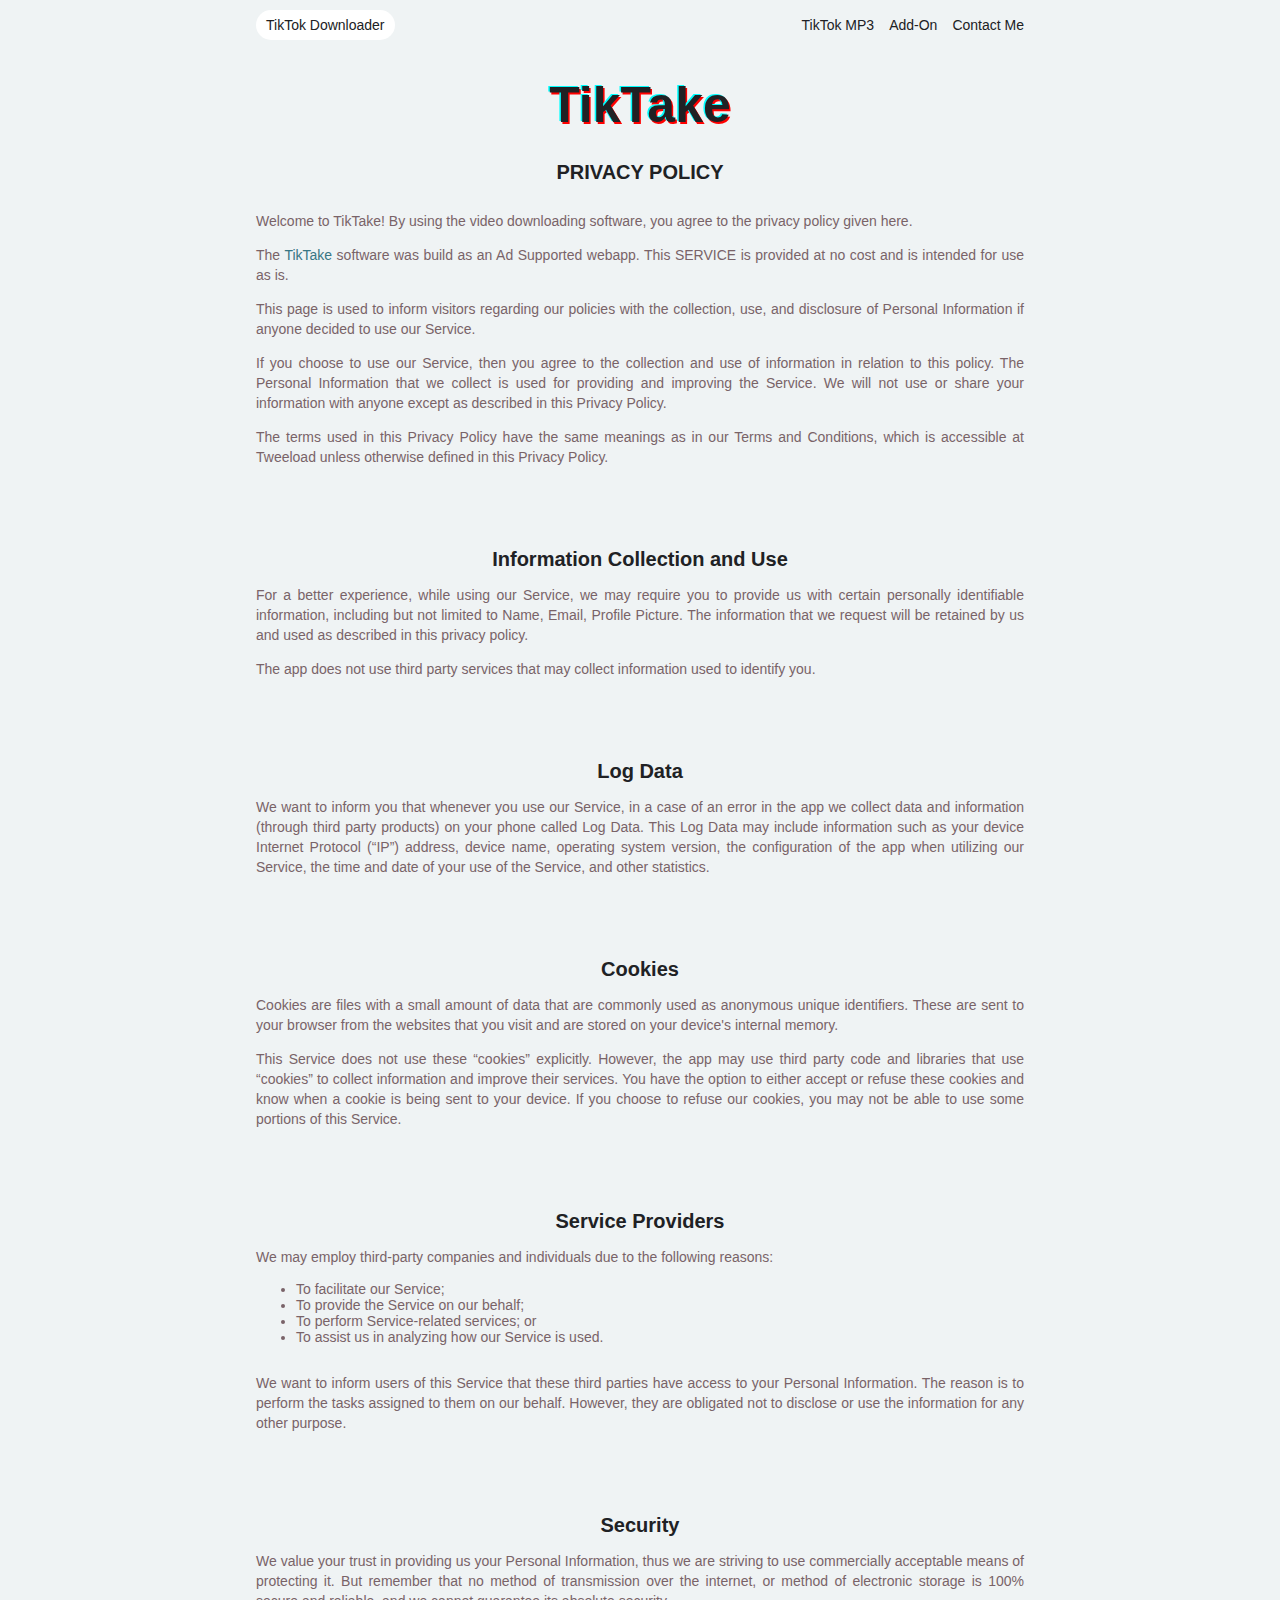
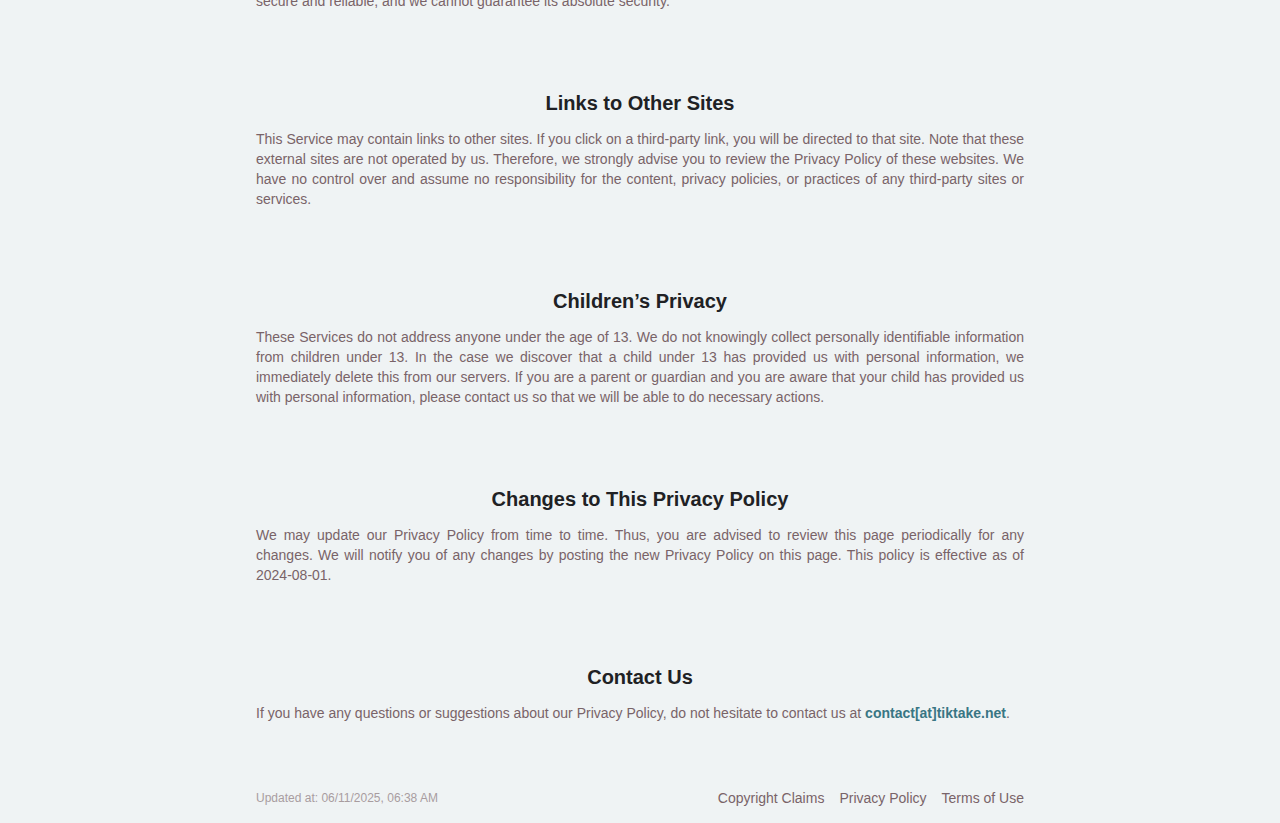
<file: privacy/index.html>
<html lang="en"><head><script async src="https://www.googletagmanager.com/gtag/js?id=G-N3ZH06XZ4K"></script><script>function gtag(){dataLayer.push(arguments)}window.dataLayer=window.dataLayer||[],gtag("js",new Date),gtag("config","G-N3ZH06XZ4K")</script><meta charset="UTF-8"><meta name="viewport" content="width=device-width,initial-scale=1"><title>Privacy Policy</title><meta name="description" content="Learn about the privacy policies of TikTake – I&#x27;m committed to protecting your personal information."><base href="/"><style>body,html{margin:0;padding:0;font-family:Arial,Helvetica,sans-serif;font-size:14px;text-align:justify;--text-color:#796368;--text-color-contrast:#202124;--color-white:rgb(239, 243, 244);--color-primary:#397684;--color-secondary:orange;--color-dark:rgb(15, 20, 25);--color-danger:red;--color-warning:yellow;--color-success:green;--color-gray:rgb(113, 118, 123);--color-gray-dark:#241313;--border-radius-outer:16px;--border-radius-inner:10px;--border-radius-full:100px;--border-color:var(--color-white);--border-color-secondary:rgba(0, 0, 0, 0.1);--shadow-color:rgba(0, 0, 0, 0.1);--background:var(--color-white);--background-contrast:var(--color-white);--background-contrast-secondary:#fff}@media (prefers-color-scheme:dark){body,html{--text-color:rgb(239, 243, 244);--text-color-contrast:rgb(239, 243, 244);--border-color:rgb(47, 51, 54);--border-color-secondary:rgb(47, 51, 54);--shadow-color:rgba(0, 0, 0);--background:#000;--background-contrast:#000;--background-contrast-secondary:rgb(22, 24, 28)}}body{background:var(--background);color:var(--text-color)}@media (max-width:768px){body{padding:0 10px}}a{color:var(--color-primary);text-decoration:none}h1,h2{font-size:20px;line-height:24px;font-weight:800;text-align:center;color:var(--text-color-contrast)}h1{text-transform:uppercase}header{max-width:768px;overflow:hidden;margin:0 auto 0;display:flex;justify-content:space-between;align-items:center;height:50px}header>div{display:flex;gap:15px;align-items:center}header #pwa-install{display:inline-flex;align-items:center;height:30px;background:var(--color-primary);color:var(--color-white);padding:0 10px;border-radius:var(--border-radius-full);font-size:14px;border:0 solid transparent;cursor:pointer}header #pwa-install svg{margin-right:5px;height:16px;width:16px}header #pwa-install svg path{fill:var(--color-white)}header #pwa-install.hidden{display:none}header #tiktok-downloader{display:inline-flex;align-items:center;height:30px;background:var(--background-contrast-secondary);color:var(--text-color-contrast);padding:0 10px;border-radius:var(--border-radius-full);font-size:14px;border:0 solid transparent;cursor:pointer;position:relative;transition:all .3s}header #tiktok-downloader:hover{background:var(--color-primary);color:var(--color-white)}header #tiktok-downloader svg{margin-right:5px;height:16px;width:16px}header #tiktok-downloader svg path{fill:var(--text-color-contrast)}header #tiktok-downloader.hidden{display:none}header #tiktok-downloader span{display:block;font-size:11px;background:var(--color-danger);color:#fff;padding:2px 5px;border-radius:5px;position:absolute;top:-7px;right:-5px;text-transform:uppercase}header nav{display:flex;gap:15px;align-items:center}header nav input[type=checkbox]{display:none}header nav label.menu-background{position:fixed;top:0;left:0;width:100%;height:100vh;z-index:99;background-color:rgba(255,255,255,.6);backdrop-filter:blur(5px);opacity:0;display:none;transition:all .3s ease-in-out}@media (prefers-color-scheme:dark){header nav label.menu-background{background-color:rgba(0,0,0,.6)}}header nav label.menu-toggle{position:relative;z-index:999;display:none;justify-content:center;align-items:center;height:40px;width:40px;margin-top:0;border-radius:10px;background:0 0;box-shadow:none;border:none;cursor:pointer;outline:0;transition:all .3s}@media (max-width:768px){header nav label.menu-toggle{display:flex}}header nav label.menu-toggle svg{height:20px;width:20px}header nav label.menu-toggle svg path{fill:var(--text-color)}header nav input[type=checkbox]:checked~label.menu-background{opacity:1;display:block}header nav input:checked~label.menu-toggle{position:fixed;left:calc(100% - 50px);top:5px;background:var(--color-primary)}header nav input:checked~label.menu-toggle svg path{fill:var(--color-white)}header nav ul{margin:0;padding:0;list-style-type:none;display:flex;gap:15px;height:100%;justify-content:flex-end;align-items:center}@media (max-width:768px){header nav ul{left:calc(100% + 10px);position:fixed;z-index:100;transition:all .3s;top:0;height:100%;background:var(--color-white);flex-direction:column;justify-content:flex-start;gap:30px;width:200px;border-left:1px solid rgba(0,0,0,.2);box-shadow:0 0 10px rgba(0,0,0,.2)}}@media (max-width:768px) and (prefers-color-scheme:dark){header nav ul{background:var(--background-contrast-secondary);border-left:1px solid rgba(255,255,255,.2)}}@media (max-width:768px){header nav ul li:first-child{margin-top:140px}}header nav ul li a{font-size:14px;text-decoration:none;color:var(--text-color-contrast);transition:color .3s}header nav ul li a:hover{color:var(--color-primary)}header nav input:checked~ul{left:calc(100% - 200px);display:flex}#tiktake{display:flex;justify-content:center;align-items:center;font-size:50px;line-height:100%;text-shadow:-1.5px -1.5px 0 #0ff,1.5px 1.5px 0 red;font-weight:700;font-family:sans-serif;color:var(--text-color-contrast);text-decoration:none;transition:text-shadow 150ms ease-in-out;max-width:768px;margin:30px auto}@media (max-width:768px){#tiktake{margin:15px auto}}#tiktake:hover{text-shadow:-3px -3px 0 #0ff,3px 3px 0 red}footer{max-width:768px;margin:50px auto 0;display:flex;justify-content:center;align-items:center;height:50px}footer nav{width:100%;display:flex;justify-content:space-between;align-items:center}@media (max-width:768px){footer nav{flex-direction:column;gap:15px;padding-bottom:15px}}footer nav div:first-of-type{font-size:12px;opacity:.6}footer nav ul{display:flex;justify-content:center;align-items:center;gap:15px;padding:0;margin:0}footer nav ul li{list-style:none}footer nav ul li a{font-size:14px;text-decoration:none;color:var(--text-color)}body>div{max-width:768px;margin:0 auto;display:flex;flex-direction:column}body>div h1{text-align:center;margin-top:0;padding-top:0}body div:not(:first-of-type){max-width:768px;margin:60px auto 0;padding:0}body div:not(:first-of-type) h1,body div:not(:first-of-type) h2{margin:0;padding:0}body div:not(:first-of-type) a{font-weight:700;color:var(--color-primary)}body div:not(:first-of-type) a:hover{text-decoration:none}.center{text-align:center}p{margin-bottom:0;line-height:20px;font-size:14px}@keyframes spin{0%{transform:rotate(0)}100%{transform:rotate(360deg)}}i.loader{display:inline-block;max-width:1rem;max-height:1rem;border-radius:50%;border:2px solid transparent;border-top-color:var(--color-primary);animation:spin 1s linear infinite}i.loader.end{margin-left:8px}i.loader.start{margin-right:8px}.btn,a.btn{display:inline-flex;justify-content:center;align-items:center;height:45px;border-radius:var(--border-radius-full);border:none;padding:0 15px;font-size:20px;font-weight:700;color:var(--text-color)!important;box-shadow:none;outline:0;background:var(--background-contrast-secondary);cursor:pointer;font-size:14px;text-decoration:none}.btn svg,a.btn svg{margin-right:8px;height:16px;width:16px}.btn svg path,a.btn svg path{fill:var(--text-color)}body div:not(:first-of-type){padding:20px 0 0}</style><link rel="icon" type="image/x-icon" href="/favicon.ico"><link rel="manifest" href="/manifest.json"></head><body><header><div><a href="/" id="tiktok-downloader" title="TikTok Downloader">TikTok Downloader</a> <button id="pwa-install" class="hidden"><svg xmlns="http://www.w3.org/2000/svg" viewBox="0 0 512 512"><path d="M256 464a208 208 0 1 1 0-416 208 208 0 1 1 0 416zM256 0a256 256 0 1 0 0 512A256 256 0 1 0 256 0zM376.9 294.6c4.5-4.2 7.1-10.1 7.1-16.3c0-12.3-10-22.3-22.3-22.3L304 256l0-96c0-17.7-14.3-32-32-32l-32 0c-17.7 0-32 14.3-32 32l0 96-57.7 0C138 256 128 266 128 278.3c0 6.2 2.6 12.1 7.1 16.3l107.1 99.9c3.8 3.5 8.7 5.5 13.8 5.5s10.1-2 13.8-5.5l107.1-99.9z"/></svg>WebApp</button></div><nav><input type="checkbox" id="mobilenav"> <label for="mobilenav" class="menu-toggle"><svg xmlns="http://www.w3.org/2000/svg" viewBox="0 0 448 512"><path d="M0 96C0 78.3 14.3 64 32 64l384 0c17.7 0 32 14.3 32 32s-14.3 32-32 32L32 128C14.3 128 0 113.7 0 96zM0 256c0-17.7 14.3-32 32-32l384 0c17.7 0 32 14.3 32 32s-14.3 32-32 32L32 288c-17.7 0-32-14.3-32-32zM448 416c0 17.7-14.3 32-32 32L32 448c-17.7 0-32-14.3-32-32s14.3-32 32-32l384 0c17.7 0 32 14.3 32 32z"/></svg></label> <label for="mobilenav" class="menu-background"></label><ul><li><a href="/tiktok-mp3/" title="TikTok MP3">TikTok MP3</a></li><li><a href="/add-on/" title="Add-On">Add-On</a></li><li><a href="/contact/" title="Contact Me">Contact Me</a></li></ul></nav></header><a id="tiktake" href="/" title="TikTake - TikTok Video Downloader">TikTake</a><div><h1>Privacy Policy</h1><p>Welcome to TikTake! By using the video downloading software, you agree to the privacy policy given here.</p><p>The <a href="/" title="TikTake - TikTok Video Downloader">TikTake</a> software was build as an Ad Supported webapp. This SERVICE is provided at no cost and is intended for use as is.</p><p>This page is used to inform visitors regarding our policies with the collection, use, and disclosure of Personal Information if anyone decided to use our Service.</p><p>If you choose to use our Service, then you agree to the collection and use of information in relation to this policy. The Personal Information that we collect is used for providing and improving the Service. We will not use or share your information with anyone except as described in this Privacy Policy.</p><p>The terms used in this Privacy Policy have the same meanings as in our Terms and Conditions, which is accessible at Tweeload unless otherwise defined in this Privacy Policy.</p></div><div><h2>Information Collection and Use</h2><p>For a better experience, while using our Service, we may require you to provide us with certain personally identifiable information, including but not limited to Name, Email, Profile Picture. The information that we request will be retained by us and used as described in this privacy policy.</p><p>The app does not use third party services that may collect information used to identify you.</p></div><div><h2>Log Data</h2><p>We want to inform you that whenever you use our Service, in a case of an error in the app we collect data and information (through third party products) on your phone called Log Data. This Log Data may include information such as your device Internet Protocol (“IP”) address, device name, operating system version, the configuration of the app when utilizing our Service, the time and date of your use of the Service, and other statistics.</p></div><div><h2>Cookies</h2><p>Cookies are files with a small amount of data that are commonly used as anonymous unique identifiers. These are sent to your browser from the websites that you visit and are stored on your device's internal memory.</p><p>This Service does not use these “cookies” explicitly. However, the app may use third party code and libraries that use “cookies” to collect information and improve their services. You have the option to either accept or refuse these cookies and know when a cookie is being sent to your device. If you choose to refuse our cookies, you may not be able to use some portions of this Service.</p></div><div><h2>Service Providers</h2><p>We may employ third-party companies and individuals due to the following reasons:</p><ul><li>To facilitate our Service;</li><li>To provide the Service on our behalf;</li><li>To perform Service-related services; or</li><li>To assist us in analyzing how our Service is used.</li></ul><p>We want to inform users of this Service that these third parties have access to your Personal Information. The reason is to perform the tasks assigned to them on our behalf. However, they are obligated not to disclose or use the information for any other purpose.</p></div><div><h2>Security</h2><p>We value your trust in providing us your Personal Information, thus we are striving to use commercially acceptable means of protecting it. But remember that no method of transmission over the internet, or method of electronic storage is 100% secure and reliable, and we cannot guarantee its absolute security.</p></div><div><h2>Links to Other Sites</h2><p>This Service may contain links to other sites. If you click on a third-party link, you will be directed to that site. Note that these external sites are not operated by us. Therefore, we strongly advise you to review the Privacy Policy of these websites. We have no control over and assume no responsibility for the content, privacy policies, or practices of any third-party sites or services.</p></div><div><h2>Children’s Privacy</h2><p>These Services do not address anyone under the age of 13. We do not knowingly collect personally identifiable information from children under 13. In the case we discover that a child under 13 has provided us with personal information, we immediately delete this from our servers. If you are a parent or guardian and you are aware that your child has provided us with personal information, please contact us so that we will be able to do necessary actions.</p></div><div><h2>Changes to This Privacy Policy</h2><p>We may update our Privacy Policy from time to time. Thus, you are advised to review this page periodically for any changes. We will notify you of any changes by posting the new Privacy Policy on this page. This policy is effective as of 2024-08-01.</p></div><div><h2>Contact Us</h2><p>If you have any questions or suggestions about our Privacy Policy, do not hesitate to contact us at <a href="/contact/">contact[at]tiktake.net</a>.</p></div><footer><nav><div>Updated at: 06/11/2025, 06:38 AM</div><ul><li><a href="/copyright-claims/" title="Copyright Claims">Copyright Claims</a></li><li><a href="/privacy/" title="Privacy Policy">Privacy Policy</a></li><li><a href="/terms/" title="Terms of Use">Terms of Use</a></li></ul></nav></footer></body></html>
</file>
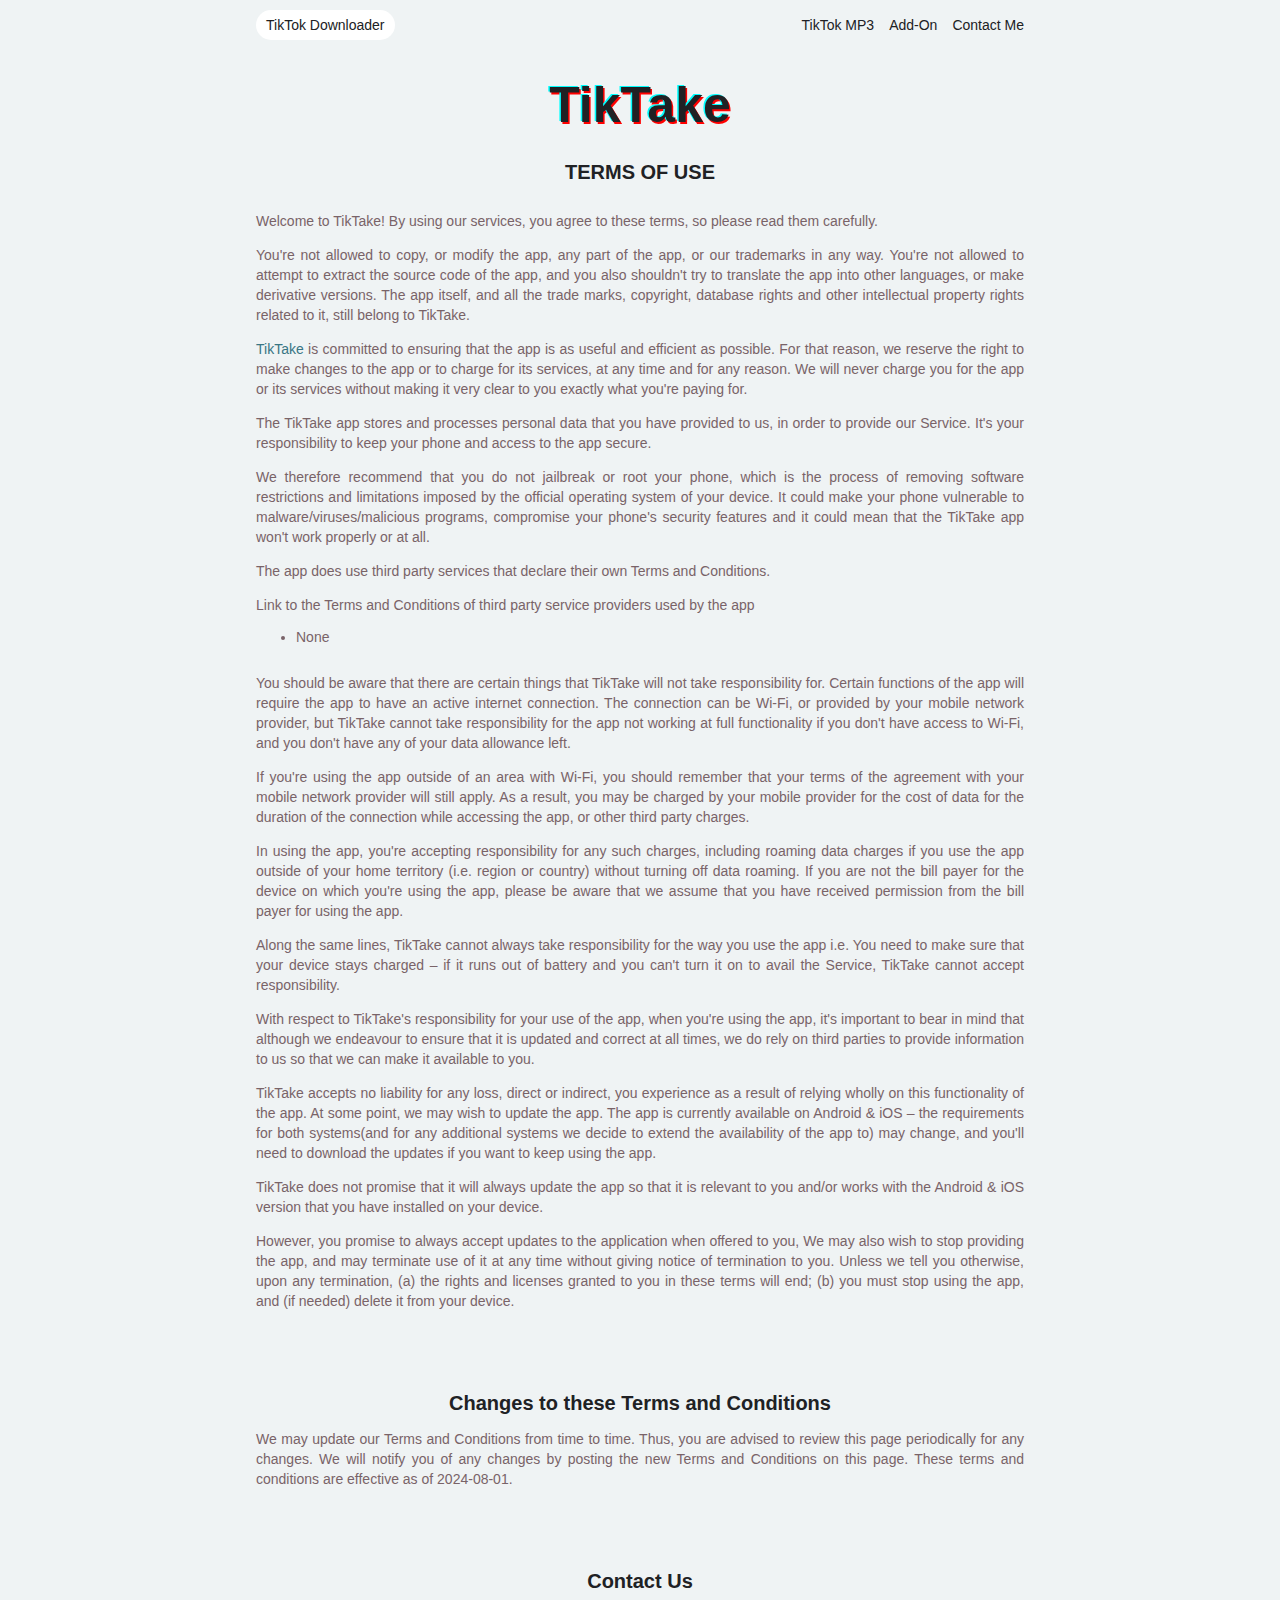
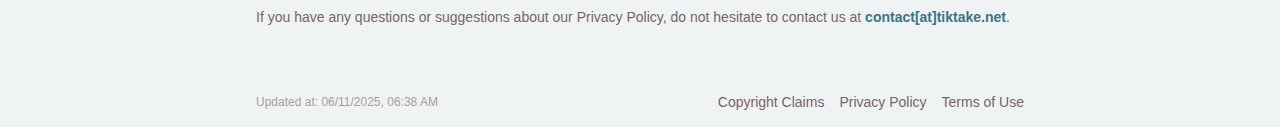
<file: terms/index.html>
<html lang="en"><head><script async src="https://www.googletagmanager.com/gtag/js?id=G-N3ZH06XZ4K"></script><script>function gtag(){dataLayer.push(arguments)}window.dataLayer=window.dataLayer||[],gtag("js",new Date),gtag("config","G-N3ZH06XZ4K")</script><meta charset="UTF-8"><meta name="viewport" content="width=device-width,initial-scale=1"><title>Terms of Use</title><meta name="description" content="Read the terms of service of TikTake before you start – I&#x27;m committed to providing you with the best video downloading experience."><base href="/"><style>body,html{margin:0;padding:0;font-family:Arial,Helvetica,sans-serif;font-size:14px;text-align:justify;--text-color:#796368;--text-color-contrast:#202124;--color-white:rgb(239, 243, 244);--color-primary:#397684;--color-secondary:orange;--color-dark:rgb(15, 20, 25);--color-danger:red;--color-warning:yellow;--color-success:green;--color-gray:rgb(113, 118, 123);--color-gray-dark:#241313;--border-radius-outer:16px;--border-radius-inner:10px;--border-radius-full:100px;--border-color:var(--color-white);--border-color-secondary:rgba(0, 0, 0, 0.1);--shadow-color:rgba(0, 0, 0, 0.1);--background:var(--color-white);--background-contrast:var(--color-white);--background-contrast-secondary:#fff}@media (prefers-color-scheme:dark){body,html{--text-color:rgb(239, 243, 244);--text-color-contrast:rgb(239, 243, 244);--border-color:rgb(47, 51, 54);--border-color-secondary:rgb(47, 51, 54);--shadow-color:rgba(0, 0, 0);--background:#000;--background-contrast:#000;--background-contrast-secondary:rgb(22, 24, 28)}}body{background:var(--background);color:var(--text-color)}@media (max-width:768px){body{padding:0 10px}}a{color:var(--color-primary);text-decoration:none}h1,h2{font-size:20px;line-height:24px;font-weight:800;text-align:center;color:var(--text-color-contrast)}h1{text-transform:uppercase}header{max-width:768px;overflow:hidden;margin:0 auto 0;display:flex;justify-content:space-between;align-items:center;height:50px}header>div{display:flex;gap:15px;align-items:center}header #pwa-install{display:inline-flex;align-items:center;height:30px;background:var(--color-primary);color:var(--color-white);padding:0 10px;border-radius:var(--border-radius-full);font-size:14px;border:0 solid transparent;cursor:pointer}header #pwa-install svg{margin-right:5px;height:16px;width:16px}header #pwa-install svg path{fill:var(--color-white)}header #pwa-install.hidden{display:none}header #tiktok-downloader{display:inline-flex;align-items:center;height:30px;background:var(--background-contrast-secondary);color:var(--text-color-contrast);padding:0 10px;border-radius:var(--border-radius-full);font-size:14px;border:0 solid transparent;cursor:pointer;position:relative;transition:all .3s}header #tiktok-downloader:hover{background:var(--color-primary);color:var(--color-white)}header #tiktok-downloader svg{margin-right:5px;height:16px;width:16px}header #tiktok-downloader svg path{fill:var(--text-color-contrast)}header #tiktok-downloader.hidden{display:none}header #tiktok-downloader span{display:block;font-size:11px;background:var(--color-danger);color:#fff;padding:2px 5px;border-radius:5px;position:absolute;top:-7px;right:-5px;text-transform:uppercase}header nav{display:flex;gap:15px;align-items:center}header nav input[type=checkbox]{display:none}header nav label.menu-background{position:fixed;top:0;left:0;width:100%;height:100vh;z-index:99;background-color:rgba(255,255,255,.6);backdrop-filter:blur(5px);opacity:0;display:none;transition:all .3s ease-in-out}@media (prefers-color-scheme:dark){header nav label.menu-background{background-color:rgba(0,0,0,.6)}}header nav label.menu-toggle{position:relative;z-index:999;display:none;justify-content:center;align-items:center;height:40px;width:40px;margin-top:0;border-radius:10px;background:0 0;box-shadow:none;border:none;cursor:pointer;outline:0;transition:all .3s}@media (max-width:768px){header nav label.menu-toggle{display:flex}}header nav label.menu-toggle svg{height:20px;width:20px}header nav label.menu-toggle svg path{fill:var(--text-color)}header nav input[type=checkbox]:checked~label.menu-background{opacity:1;display:block}header nav input:checked~label.menu-toggle{position:fixed;left:calc(100% - 50px);top:5px;background:var(--color-primary)}header nav input:checked~label.menu-toggle svg path{fill:var(--color-white)}header nav ul{margin:0;padding:0;list-style-type:none;display:flex;gap:15px;height:100%;justify-content:flex-end;align-items:center}@media (max-width:768px){header nav ul{left:calc(100% + 10px);position:fixed;z-index:100;transition:all .3s;top:0;height:100%;background:var(--color-white);flex-direction:column;justify-content:flex-start;gap:30px;width:200px;border-left:1px solid rgba(0,0,0,.2);box-shadow:0 0 10px rgba(0,0,0,.2)}}@media (max-width:768px) and (prefers-color-scheme:dark){header nav ul{background:var(--background-contrast-secondary);border-left:1px solid rgba(255,255,255,.2)}}@media (max-width:768px){header nav ul li:first-child{margin-top:140px}}header nav ul li a{font-size:14px;text-decoration:none;color:var(--text-color-contrast);transition:color .3s}header nav ul li a:hover{color:var(--color-primary)}header nav input:checked~ul{left:calc(100% - 200px);display:flex}#tiktake{display:flex;justify-content:center;align-items:center;font-size:50px;line-height:100%;text-shadow:-1.5px -1.5px 0 #0ff,1.5px 1.5px 0 red;font-weight:700;font-family:sans-serif;color:var(--text-color-contrast);text-decoration:none;transition:text-shadow 150ms ease-in-out;max-width:768px;margin:30px auto}@media (max-width:768px){#tiktake{margin:15px auto}}#tiktake:hover{text-shadow:-3px -3px 0 #0ff,3px 3px 0 red}footer{max-width:768px;margin:50px auto 0;display:flex;justify-content:center;align-items:center;height:50px}footer nav{width:100%;display:flex;justify-content:space-between;align-items:center}@media (max-width:768px){footer nav{flex-direction:column;gap:15px;padding-bottom:15px}}footer nav div:first-of-type{font-size:12px;opacity:.6}footer nav ul{display:flex;justify-content:center;align-items:center;gap:15px;padding:0;margin:0}footer nav ul li{list-style:none}footer nav ul li a{font-size:14px;text-decoration:none;color:var(--text-color)}body>div{max-width:768px;margin:0 auto;display:flex;flex-direction:column}body>div h1{text-align:center;margin-top:0;padding-top:0}body div:not(:first-of-type){max-width:768px;margin:60px auto 0;padding:0}body div:not(:first-of-type) h1,body div:not(:first-of-type) h2{margin:0;padding:0}body div:not(:first-of-type) a{font-weight:700;color:var(--color-primary)}body div:not(:first-of-type) a:hover{text-decoration:none}.center{text-align:center}p{margin-bottom:0;line-height:20px;font-size:14px}@keyframes spin{0%{transform:rotate(0)}100%{transform:rotate(360deg)}}i.loader{display:inline-block;max-width:1rem;max-height:1rem;border-radius:50%;border:2px solid transparent;border-top-color:var(--color-primary);animation:spin 1s linear infinite}i.loader.end{margin-left:8px}i.loader.start{margin-right:8px}.btn,a.btn{display:inline-flex;justify-content:center;align-items:center;height:45px;border-radius:var(--border-radius-full);border:none;padding:0 15px;font-size:20px;font-weight:700;color:var(--text-color)!important;box-shadow:none;outline:0;background:var(--background-contrast-secondary);cursor:pointer;font-size:14px;text-decoration:none}.btn svg,a.btn svg{margin-right:8px;height:16px;width:16px}.btn svg path,a.btn svg path{fill:var(--text-color)}body div:not(:first-of-type){padding:20px 0 0}</style><link rel="icon" type="image/x-icon" href="/favicon.ico"><link rel="manifest" href="/manifest.json"></head><body><header><div><a href="/" id="tiktok-downloader" title="TikTok Downloader">TikTok Downloader</a> <button id="pwa-install" class="hidden"><svg xmlns="http://www.w3.org/2000/svg" viewBox="0 0 512 512"><path d="M256 464a208 208 0 1 1 0-416 208 208 0 1 1 0 416zM256 0a256 256 0 1 0 0 512A256 256 0 1 0 256 0zM376.9 294.6c4.5-4.2 7.1-10.1 7.1-16.3c0-12.3-10-22.3-22.3-22.3L304 256l0-96c0-17.7-14.3-32-32-32l-32 0c-17.7 0-32 14.3-32 32l0 96-57.7 0C138 256 128 266 128 278.3c0 6.2 2.6 12.1 7.1 16.3l107.1 99.9c3.8 3.5 8.7 5.5 13.8 5.5s10.1-2 13.8-5.5l107.1-99.9z"/></svg>WebApp</button></div><nav><input type="checkbox" id="mobilenav"> <label for="mobilenav" class="menu-toggle"><svg xmlns="http://www.w3.org/2000/svg" viewBox="0 0 448 512"><path d="M0 96C0 78.3 14.3 64 32 64l384 0c17.7 0 32 14.3 32 32s-14.3 32-32 32L32 128C14.3 128 0 113.7 0 96zM0 256c0-17.7 14.3-32 32-32l384 0c17.7 0 32 14.3 32 32s-14.3 32-32 32L32 288c-17.7 0-32-14.3-32-32zM448 416c0 17.7-14.3 32-32 32L32 448c-17.7 0-32-14.3-32-32s14.3-32 32-32l384 0c17.7 0 32 14.3 32 32z"/></svg></label> <label for="mobilenav" class="menu-background"></label><ul><li><a href="/tiktok-mp3/" title="TikTok MP3">TikTok MP3</a></li><li><a href="/add-on/" title="Add-On">Add-On</a></li><li><a href="/contact/" title="Contact Me">Contact Me</a></li></ul></nav></header><a id="tiktake" href="/" title="TikTake - TikTok Video Downloader">TikTake</a><div><h1>Terms of Use</h1><p>Welcome to TikTake! By using our services, you agree to these terms, so please read them carefully.</p><p>You're not allowed to copy, or modify the app, any part of the app, or our trademarks in any way. You're not allowed to attempt to extract the source code of the app, and you also shouldn't try to translate the app into other languages, or make derivative versions. The app itself, and all the trade marks, copyright, database rights and other intellectual property rights related to it, still belong to TikTake.</p><p><a href="/" title="TikTake - TikTok Video Downloader">TikTake</a> is committed to ensuring that the app is as useful and efficient as possible. For that reason, we reserve the right to make changes to the app or to charge for its services, at any time and for any reason. We will never charge you for the app or its services without making it very clear to you exactly what you're paying for.</p><p>The TikTake app stores and processes personal data that you have provided to us, in order to provide our Service. It's your responsibility to keep your phone and access to the app secure.</p><p>We therefore recommend that you do not jailbreak or root your phone, which is the process of removing software restrictions and limitations imposed by the official operating system of your device. It could make your phone vulnerable to malware/viruses/malicious programs, compromise your phone's security features and it could mean that the TikTake app won't work properly or at all.</p><p>The app does use third party services that declare their own Terms and Conditions.</p><p>Link to the Terms and Conditions of third party service providers used by the app</p><ul><li>None</li></ul><p>You should be aware that there are certain things that TikTake will not take responsibility for. Certain functions of the app will require the app to have an active internet connection. The connection can be Wi-Fi, or provided by your mobile network provider, but TikTake cannot take responsibility for the app not working at full functionality if you don't have access to Wi-Fi, and you don't have any of your data allowance left.</p><p>If you're using the app outside of an area with Wi-Fi, you should remember that your terms of the agreement with your mobile network provider will still apply. As a result, you may be charged by your mobile provider for the cost of data for the duration of the connection while accessing the app, or other third party charges.</p><p>In using the app, you're accepting responsibility for any such charges, including roaming data charges if you use the app outside of your home territory (i.e. region or country) without turning off data roaming. If you are not the bill payer for the device on which you're using the app, please be aware that we assume that you have received permission from the bill payer for using the app.</p><p>Along the same lines, TikTake cannot always take responsibility for the way you use the app i.e. You need to make sure that your device stays charged – if it runs out of battery and you can't turn it on to avail the Service, TikTake cannot accept responsibility.</p><p>With respect to TikTake's responsibility for your use of the app, when you're using the app, it's important to bear in mind that although we endeavour to ensure that it is updated and correct at all times, we do rely on third parties to provide information to us so that we can make it available to you.</p><p>TikTake accepts no liability for any loss, direct or indirect, you experience as a result of relying wholly on this functionality of the app. At some point, we may wish to update the app. The app is currently available on Android &amp; iOS – the requirements for both systems(and for any additional systems we decide to extend the availability of the app to) may change, and you'll need to download the updates if you want to keep using the app.</p><p>TikTake does not promise that it will always update the app so that it is relevant to you and/or works with the Android &amp; iOS version that you have installed on your device.</p><p>However, you promise to always accept updates to the application when offered to you, We may also wish to stop providing the app, and may terminate use of it at any time without giving notice of termination to you. Unless we tell you otherwise, upon any termination, (a) the rights and licenses granted to you in these terms will end; (b) you must stop using the app, and (if needed) delete it from your device.</p></div><div><h2>Changes to these Terms and Conditions</h2><p>We may update our Terms and Conditions from time to time. Thus, you are advised to review this page periodically for any changes. We will notify you of any changes by posting the new Terms and Conditions on this page. These terms and conditions are effective as of 2024-08-01.</p></div><div><h2>Contact Us</h2><p>If you have any questions or suggestions about our Privacy Policy, do not hesitate to contact us at <a href="/contact/">contact[at]tiktake.net</a>.</p></div><footer><nav><div>Updated at: 06/11/2025, 06:38 AM</div><ul><li><a href="/copyright-claims/" title="Copyright Claims">Copyright Claims</a></li><li><a href="/privacy/" title="Privacy Policy">Privacy Policy</a></li><li><a href="/terms/" title="Terms of Use">Terms of Use</a></li></ul></nav></footer></body></html>
</file>
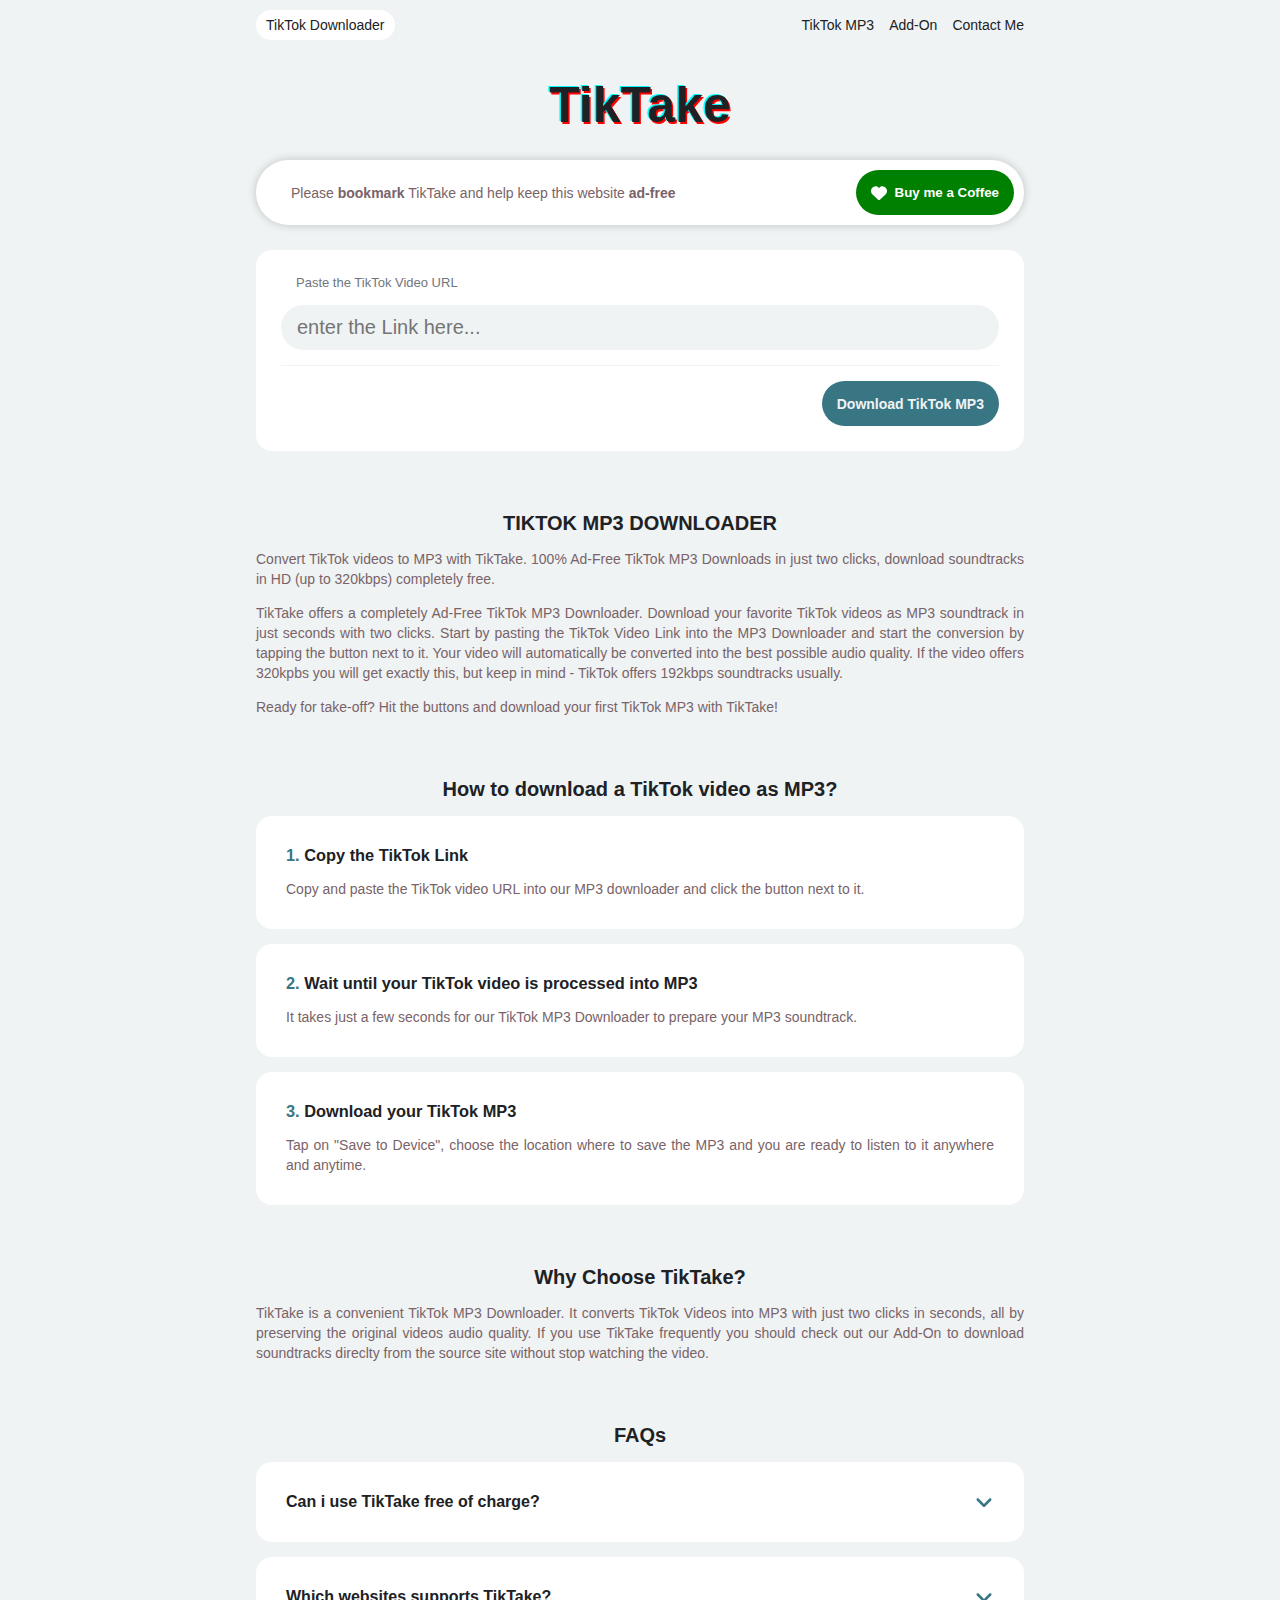
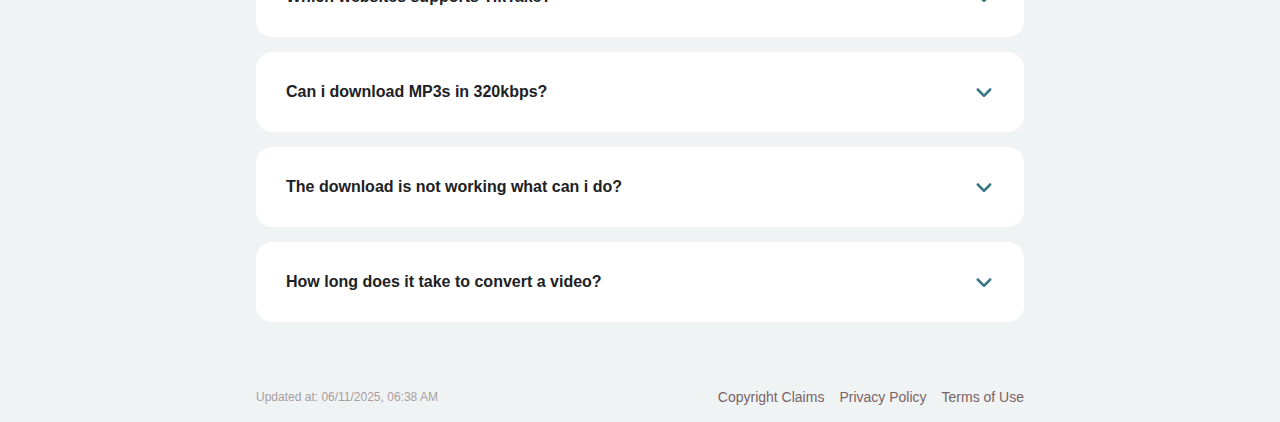
<file: tiktok-mp3/index.html>
<html lang="en"><head><script async src="https://www.googletagmanager.com/gtag/js?id=G-N3ZH06XZ4K"></script><script>function gtag(){dataLayer.push(arguments)}window.dataLayer=window.dataLayer||[],gtag("js",new Date),gtag("config","G-N3ZH06XZ4K")</script><meta charset="UTF-8"><meta name="viewport" content="width=device-width,initial-scale=1"><title>TikTok MP3 Downloader (100% Ad-Free)</title><meta name="description" content="Convert TikTok videos to MP3 with TikTake. 100% Ad-Free TikTok MP3 Downloads in just two clicks, download soundtracks in HD completely free."><base href="/"><style>body,html{margin:0;padding:0;font-family:Arial,Helvetica,sans-serif;font-size:14px;text-align:justify;--text-color:#796368;--text-color-contrast:#202124;--color-white:rgb(239, 243, 244);--color-primary:#397684;--color-secondary:orange;--color-dark:rgb(15, 20, 25);--color-danger:red;--color-warning:yellow;--color-success:green;--color-gray:rgb(113, 118, 123);--color-gray-dark:#241313;--border-radius-outer:16px;--border-radius-inner:10px;--border-radius-full:100px;--border-color:var(--color-white);--border-color-secondary:rgba(0, 0, 0, 0.1);--shadow-color:rgba(0, 0, 0, 0.1);--background:var(--color-white);--background-contrast:var(--color-white);--background-contrast-secondary:#fff}@media (prefers-color-scheme:dark){body,html{--text-color:rgb(239, 243, 244);--text-color-contrast:rgb(239, 243, 244);--border-color:rgb(47, 51, 54);--border-color-secondary:rgb(47, 51, 54);--shadow-color:rgba(0, 0, 0);--background:#000;--background-contrast:#000;--background-contrast-secondary:rgb(22, 24, 28)}}body{background:var(--background);color:var(--text-color)}@media (max-width:768px){body{padding:0 10px}}a{color:var(--color-primary);text-decoration:none}h1,h2{font-size:20px;line-height:24px;font-weight:800;text-align:center;color:var(--text-color-contrast)}h1{text-transform:uppercase}header{max-width:768px;overflow:hidden;margin:0 auto 0;display:flex;justify-content:space-between;align-items:center;height:50px}header>div{display:flex;gap:15px;align-items:center}header #pwa-install{display:inline-flex;align-items:center;height:30px;background:var(--color-primary);color:var(--color-white);padding:0 10px;border-radius:var(--border-radius-full);font-size:14px;border:0 solid transparent;cursor:pointer}header #pwa-install svg{margin-right:5px;height:16px;width:16px}header #pwa-install svg path{fill:var(--color-white)}header #pwa-install.hidden{display:none}header #tiktok-downloader{display:inline-flex;align-items:center;height:30px;background:var(--background-contrast-secondary);color:var(--text-color-contrast);padding:0 10px;border-radius:var(--border-radius-full);font-size:14px;border:0 solid transparent;cursor:pointer;position:relative;transition:all .3s}header #tiktok-downloader:hover{background:var(--color-primary);color:var(--color-white)}header #tiktok-downloader svg{margin-right:5px;height:16px;width:16px}header #tiktok-downloader svg path{fill:var(--text-color-contrast)}header #tiktok-downloader.hidden{display:none}header #tiktok-downloader span{display:block;font-size:11px;background:var(--color-danger);color:#fff;padding:2px 5px;border-radius:5px;position:absolute;top:-7px;right:-5px;text-transform:uppercase}header nav{display:flex;gap:15px;align-items:center}header nav input[type=checkbox]{display:none}header nav label.menu-background{position:fixed;top:0;left:0;width:100%;height:100vh;z-index:99;background-color:rgba(255,255,255,.6);backdrop-filter:blur(5px);opacity:0;display:none;transition:all .3s ease-in-out}@media (prefers-color-scheme:dark){header nav label.menu-background{background-color:rgba(0,0,0,.6)}}header nav label.menu-toggle{position:relative;z-index:999;display:none;justify-content:center;align-items:center;height:40px;width:40px;margin-top:0;border-radius:10px;background:0 0;box-shadow:none;border:none;cursor:pointer;outline:0;transition:all .3s}@media (max-width:768px){header nav label.menu-toggle{display:flex}}header nav label.menu-toggle svg{height:20px;width:20px}header nav label.menu-toggle svg path{fill:var(--text-color)}header nav input[type=checkbox]:checked~label.menu-background{opacity:1;display:block}header nav input:checked~label.menu-toggle{position:fixed;left:calc(100% - 50px);top:5px;background:var(--color-primary)}header nav input:checked~label.menu-toggle svg path{fill:var(--color-white)}header nav ul{margin:0;padding:0;list-style-type:none;display:flex;gap:15px;height:100%;justify-content:flex-end;align-items:center}@media (max-width:768px){header nav ul{left:calc(100% + 10px);position:fixed;z-index:100;transition:all .3s;top:0;height:100%;background:var(--color-white);flex-direction:column;justify-content:flex-start;gap:30px;width:200px;border-left:1px solid rgba(0,0,0,.2);box-shadow:0 0 10px rgba(0,0,0,.2)}}@media (max-width:768px) and (prefers-color-scheme:dark){header nav ul{background:var(--background-contrast-secondary);border-left:1px solid rgba(255,255,255,.2)}}@media (max-width:768px){header nav ul li:first-child{margin-top:140px}}header nav ul li a{font-size:14px;text-decoration:none;color:var(--text-color-contrast);transition:color .3s}header nav ul li a:hover{color:var(--color-primary)}header nav input:checked~ul{left:calc(100% - 200px);display:flex}#tiktake{display:flex;justify-content:center;align-items:center;font-size:50px;line-height:100%;text-shadow:-1.5px -1.5px 0 #0ff,1.5px 1.5px 0 red;font-weight:700;font-family:sans-serif;color:var(--text-color-contrast);text-decoration:none;transition:text-shadow 150ms ease-in-out;max-width:768px;margin:30px auto}@media (max-width:768px){#tiktake{margin:15px auto}}#tiktake:hover{text-shadow:-3px -3px 0 #0ff,3px 3px 0 red}footer{max-width:768px;margin:50px auto 0;display:flex;justify-content:center;align-items:center;height:50px}footer nav{width:100%;display:flex;justify-content:space-between;align-items:center}@media (max-width:768px){footer nav{flex-direction:column;gap:15px;padding-bottom:15px}}footer nav div:first-of-type{font-size:12px;opacity:.6}footer nav ul{display:flex;justify-content:center;align-items:center;gap:15px;padding:0;margin:0}footer nav ul li{list-style:none}footer nav ul li a{font-size:14px;text-decoration:none;color:var(--text-color)}body>div{max-width:768px;margin:0 auto;display:flex;flex-direction:column}body>div h1{text-align:center;margin-top:0;padding-top:0}body div:not(:first-of-type){max-width:768px;margin:60px auto 0;padding:0}body div:not(:first-of-type) h1,body div:not(:first-of-type) h2{margin:0;padding:0}body div:not(:first-of-type) a{font-weight:700;color:var(--color-primary)}body div:not(:first-of-type) a:hover{text-decoration:none}.center{text-align:center}p{margin-bottom:0;line-height:20px;font-size:14px}@keyframes spin{0%{transform:rotate(0)}100%{transform:rotate(360deg)}}i.loader{display:inline-block;max-width:1rem;max-height:1rem;border-radius:50%;border:2px solid transparent;border-top-color:var(--color-primary);animation:spin 1s linear infinite}i.loader.end{margin-left:8px}i.loader.start{margin-right:8px}.btn,a.btn{display:inline-flex;justify-content:center;align-items:center;height:45px;border-radius:var(--border-radius-full);border:none;padding:0 15px;font-size:20px;font-weight:700;color:var(--text-color)!important;box-shadow:none;outline:0;background:var(--background-contrast-secondary);cursor:pointer;font-size:14px;text-decoration:none}.btn svg,a.btn svg{margin-right:8px;height:16px;width:16px}.btn svg path,a.btn svg path{fill:var(--text-color)}.toast{padding:15px!important;position:fixed;top:-200px;left:50%;transform:translateX(-50%);background:var(--background-contrast-secondary);color:var(--text-color-contrast);font-size:16px;z-index:100000;box-shadow:0 5px 10px rgba(0,0,0,.8);min-width:400px;text-align:center;max-width:900px;border-radius:var(--border-radius-outer)}@media (max-width:960px){.toast{max-width:90%;min-width:80%}}.toast.success{background-color:var(--color-success)}.toast.danger{background-color:var(--color-danger)}.toast.warning{background-color:var(--color-warning)}.toast.primary{background-color:var(--color-primary)}.toast.show{animation:slideIn .5s forwards}.toast-body i{margin-right:10px}@keyframes slideIn{from{top:-100px}to{top:40px}}@keyframes glow{0%{left:-100%}50%{left:100%}100%{left:-100%}}body>div div:first-child{background:var(--background-contrast-secondary);color:var(--text-color);display:flex;align-items:center;justify-content:space-between;gap:15px;padding:10px;border-radius:100px;margin-bottom:25px;box-shadow:0 0 10px 0 rgba(0,0,0,.2)}@media (max-width:768px){body>div div:first-child{border-radius:var(--border-radius-outer);flex-direction:column;padding:15px;margin-bottom:15px}}body>div div:first-child span{display:block;padding-left:25px}@media (max-width:768px){body>div div:first-child span{padding-left:0;text-align:center}}body>div div:first-child button{border:0 solid transparent;display:flex;align-items:center;justify-content:center;gap:8px;background:var(--color-success);color:#fff;border-radius:var(--border-radius-full);padding:0 15px;height:45px;cursor:pointer;font-weight:700}body>div div:first-child button svg{width:16px;height:16px;fill:#fff}@media (max-width:768px){body>div div:first-child button{width:100%}}form{display:flex;gap:15px;--item-height:45px;margin:0;flex-direction:column;background:var(--background-contrast-secondary);color:var(--text-color-contrast);border-radius:var(--border-radius-outer);padding:25px;position:relative;overflow:hidden}@media (max-width:768px){form{padding:15px}}form .glow{position:absolute;top:0;left:0;width:100%;height:100%;background:linear-gradient(to right,transparent,rgba(0,0,0,.1),transparent);border-radius:14px;z-index:2;animation:glow 2s infinite;display:none}@media (prefers-color-scheme:dark){form .glow{background:linear-gradient(to right,transparent,rgba(255,255,255,.3),transparent)}}form.busy .glow{display:block}form.busy input[type=text]{color:var(--color-gray)}form label{font-size:13px;display:block;padding:0;color:var(--color-gray);text-align:left;padding:0 15px}form input[type=text]{display:flex;flex:none;height:var(--item-height);padding:0 15px;font-size:20px;border-radius:var(--border-radius-full);border-color:transparent;border-width:1px;border-style:solid;color:var(--text-color-contrast);background:var(--background-contrast);outline:0;min-width:0;width:100%;max-width:100%}form ol{display:none;flex-direction:column;gap:15px;list-style:none;margin:0;position:absolute;top:105px;left:0;width:calc(100% - 90px - 75px);background:var(--background-contrast-secondary);padding:20px;z-index:10;border-radius:var(--border-radius-outer);box-shadow:0 0 10px #000}@media (max-width:768px){form ol{left:0;top:105px;width:calc(100% - 60px - 75px);padding:15px}}form ol.show{display:flex}form ol li{display:block;padding:0;max-width:100%;text-align:center}form ol li button{display:block;background:rgba(0,0,0,.3);border-radius:var(--border-radius-outer);color:var(--color-primary);font-size:14px;padding:10px 15px;cursor:pointer;border:0 solid transparent;overflow:hidden;text-overflow:ellipsis;white-space:nowrap;width:100%}form>div{display:flex;flex-direction:row;flex-wrap:nowrap;gap:10px;width:100%;justify-content:flex-end;border-top:1px solid var(--background-contrast);padding-top:15px}form>div button{display:flex;justify-content:center;align-items:center;height:var(--item-height);border-radius:var(--border-radius-full);border:none;padding:0 15px;font-size:20px;font-weight:700;color:var(--color-white);box-shadow:none;outline:0;background:var(--color-primary);cursor:pointer;font-size:14px}form>div button[disabled]{opacity:.5;cursor:not-allowed}body div:not(:first-of-type) ul{display:flex;flex-direction:column;gap:15px;margin:15px 0 0;padding:0;list-style:none}body div:not(:first-of-type) ul li{padding:30px;background:var(--background-contrast-secondary);border-radius:var(--border-radius-outer);color:var(--text-color-contrast)}@media (max-width:768px){body div:not(:first-of-type) ul li{padding:15px}}body div:not(:first-of-type) ul li h3{padding:0;margin:0}body div:not(:first-of-type) ul li h3 span{color:var(--color-primary)}body div:not(:first-of-type) ul li label{font-size:16px;font-weight:700;text-align:left;display:flex;align-items:center;justify-content:space-between;padding:0;color:var(--text-color-contrast);cursor:pointer}body div:not(:first-of-type) ul li label svg{margin-left:15px;height:20px;width:20px;transition:all .3s}body div:not(:first-of-type) ul li label svg path{fill:var(--color-primary)}body div:not(:first-of-type) ul li p{color:var(--text-color)}body div:not(:first-of-type) ul li input[type=checkbox]{display:none}body div:not(:first-of-type) ul li input[type=checkbox]~p{display:none}body div:not(:first-of-type) ul li input[type=checkbox]:checked~p{display:block}body div:not(:first-of-type) ul li input[type=checkbox]:checked~label svg{transform:rotate(180deg)}</style><link rel="icon" type="image/x-icon" href="/favicon.ico"><link rel="manifest" href="/manifest.json"></head><body><header><div><a href="/" id="tiktok-downloader" title="TikTok Downloader">TikTok Downloader</a> <button id="pwa-install" class="hidden"><svg xmlns="http://www.w3.org/2000/svg" viewBox="0 0 512 512"><path d="M256 464a208 208 0 1 1 0-416 208 208 0 1 1 0 416zM256 0a256 256 0 1 0 0 512A256 256 0 1 0 256 0zM376.9 294.6c4.5-4.2 7.1-10.1 7.1-16.3c0-12.3-10-22.3-22.3-22.3L304 256l0-96c0-17.7-14.3-32-32-32l-32 0c-17.7 0-32 14.3-32 32l0 96-57.7 0C138 256 128 266 128 278.3c0 6.2 2.6 12.1 7.1 16.3l107.1 99.9c3.8 3.5 8.7 5.5 13.8 5.5s10.1-2 13.8-5.5l107.1-99.9z"/></svg>WebApp</button></div><nav><input type="checkbox" id="mobilenav"> <label for="mobilenav" class="menu-toggle"><svg xmlns="http://www.w3.org/2000/svg" viewBox="0 0 448 512"><path d="M0 96C0 78.3 14.3 64 32 64l384 0c17.7 0 32 14.3 32 32s-14.3 32-32 32L32 128C14.3 128 0 113.7 0 96zM0 256c0-17.7 14.3-32 32-32l384 0c17.7 0 32 14.3 32 32s-14.3 32-32 32L32 288c-17.7 0-32-14.3-32-32zM448 416c0 17.7-14.3 32-32 32L32 448c-17.7 0-32-14.3-32-32s14.3-32 32-32l384 0c17.7 0 32 14.3 32 32z"/></svg></label> <label for="mobilenav" class="menu-background"></label><ul><li><a href="/tiktok-mp3/" title="TikTok MP3">TikTok MP3</a></li><li><a href="/add-on/" title="Add-On">Add-On</a></li><li><a href="/contact/" title="Contact Me">Contact Me</a></li></ul></nav></header><a id="tiktake" href="/" title="TikTake - TikTok Video Downloader">TikTake</a><div><div><span>Please <strong>bookmark</strong> TikTake and help keep this website <strong>ad-free</strong></span> <button id="coffee"><svg xmlns="http://www.w3.org/2000/svg" viewBox="0 0 512 512"><path d="M47.6 300.4L228.3 469.1c7.5 7 17.4 10.9 27.7 10.9s20.2-3.9 27.7-10.9L464.4 300.4c30.4-28.3 47.6-68 47.6-109.5v-5.8c0-69.9-50.5-129.5-119.4-141C347 36.5 300.6 51.4 268 84L256 96 244 84c-32.6-32.6-79-47.5-124.6-39.9C50.5 55.6 0 115.2 0 185.1v5.8c0 41.5 17.2 81.2 47.6 109.5z"></path></svg> Buy me a Coffee</button></div><form action="/tiktok-mp3/" method="get"><input type="hidden" name="format" value=".mp3"> <span class="glow"></span> <label for="url">Paste the TikTok Video URL</label> <input type="text" id="url" name="url" placeholder="enter the Link here..." autocomplete="off" required><div><button type="submit">Download TikTok MP3</button></div></form></div><div><h1>TikTok MP3 Downloader</h1><p>Convert TikTok videos to MP3 with TikTake. 100% Ad-Free TikTok MP3 Downloads in just two clicks, download soundtracks in HD (up to 320kbps) completely free.</p><p>TikTake offers a completely Ad-Free TikTok MP3 Downloader. Download your favorite TikTok videos as MP3 soundtrack in just seconds with two clicks. Start by pasting the TikTok Video Link into the MP3 Downloader and start the conversion by tapping the button next to it. Your video will automatically be converted into the best possible audio quality. If the video offers 320kpbs you will get exactly this, but keep in mind - TikTok offers 192kbps soundtracks usually.</p><p>Ready for take-off? Hit the buttons and download your first TikTok MP3 with TikTake!</p></div><div><h2>How to download a TikTok video as MP3?</h2><ul><li><h3><span>1.</span> Copy the TikTok Link</h3><p>Copy and paste the TikTok video URL into our MP3 downloader and click the button next to it.</p></li><li><h3><span>2.</span> Wait until your TikTok video is processed into MP3</h3><p>It takes just a few seconds for our TikTok MP3 Downloader to prepare your MP3 soundtrack.</p></li><li><h3><span>3.</span> Download your TikTok MP3</h3><p>Tap on "Save to Device", choose the location where to save the MP3 and you are ready to listen to it anywhere and anytime.</p></li></ul></div><div><h2>Why Choose TikTake?</h2><p>TikTake is a convenient TikTok MP3 Downloader. It converts TikTok Videos into MP3 with just two clicks in seconds, all by preserving the original videos audio quality. If you use TikTake frequently you should check out our Add-On to download soundtracks direclty from the source site without stop watching the video.</p></div><div><h2>FAQs</h2><ul><li><input type="checkbox" id="faq1" name="faq1"> <label for="faq1">Can i use TikTake free of charge? <svg xmlns="http://www.w3.org/2000/svg" viewBox="0 0 448 512"><path d="M201.4 374.6c12.5 12.5 32.8 12.5 45.3 0l160-160c12.5-12.5 12.5-32.8 0-45.3s-32.8-12.5-45.3 0L224 306.7 86.6 169.4c-12.5-12.5-32.8-12.5-45.3 0s-12.5 32.8 0 45.3l160 160z"/></svg></label><p>Yes, use TikTake completely free of charge without paying a single penny. Just copy-paste a video URL into our converter and start converting without limits.</p></li><li><input type="checkbox" id="faq2" name="faq2"> <label for="faq2">Which websites supports TikTake? <svg xmlns="http://www.w3.org/2000/svg" viewBox="0 0 448 512"><path d="M201.4 374.6c12.5 12.5 32.8 12.5 45.3 0l160-160c12.5-12.5 12.5-32.8 0-45.3s-32.8-12.5-45.3 0L224 306.7 86.6 169.4c-12.5-12.5-32.8-12.5-45.3 0s-12.5 32.8 0 45.3l160 160z"/></svg></label><p>TikTake support services like TikTok, YouTube, X (formerly Twitter), Soundcloud, Pinterest and more than thousand other websites. Just paste the link into the converter and try converting it to MP3, if the downloader can't convert the video - we'll let you know.</p></li><li><input type="checkbox" id="faq3" name="faq3"> <label for="faq3">Can i download MP3s in 320kbps? <svg xmlns="http://www.w3.org/2000/svg" viewBox="0 0 448 512"><path d="M201.4 374.6c12.5 12.5 32.8 12.5 45.3 0l160-160c12.5-12.5 12.5-32.8 0-45.3s-32.8-12.5-45.3 0L224 306.7 86.6 169.4c-12.5-12.5-32.8-12.5-45.3 0s-12.5 32.8 0 45.3l160 160z"/></svg></label><p>Absolutely, TikTake converts the video without losing in quality. If your video has a 320kbps soundtrack you will get exactly that. Unfortunately we cannot increase the quality, so we can only offer you the highest quality video.</p></li><li><input type="checkbox" id="faq4" name="faq4"> <label for="faq4">The download is not working what can i do?<svg xmlns="http://www.w3.org/2000/svg" viewBox="0 0 448 512"><path d="M201.4 374.6c12.5 12.5 32.8 12.5 45.3 0l160-160c12.5-12.5 12.5-32.8 0-45.3s-32.8-12.5-45.3 0L224 306.7 86.6 169.4c-12.5-12.5-32.8-12.5-45.3 0s-12.5 32.8 0 45.3l160 160z"/></svg></label><p>If the download i not working properly, check your if the video is still available on the video platform. If it's available check your internet connection. If there are no issues, try to clear your Browsers caches and start the download again.</p></li><li><input type="checkbox" id="faq5" name="faq5"> <label for="faq5">How long does it take to convert a video?<svg xmlns="http://www.w3.org/2000/svg" viewBox="0 0 448 512"><path d="M201.4 374.6c12.5 12.5 32.8 12.5 45.3 0l160-160c12.5-12.5 12.5-32.8 0-45.3s-32.8-12.5-45.3 0L224 306.7 86.6 169.4c-12.5-12.5-32.8-12.5-45.3 0s-12.5 32.8 0 45.3l160 160z"/></svg></label><p>The conversion time of your video depends on various factors like the duration of the video and the quality of the soundtrack. Soundtracks with a lower bitrate usually take less time to convert then others. The bandwidth of the video platform can also be limited and reducing the speed of the conversion. Usually our MP3 Downloader needs just a few seconds to prepare your MP3 audio file.</p></li></ul></div><footer><nav><div>Updated at: 06/11/2025, 06:38 AM</div><ul><li><a href="/copyright-claims/" title="Copyright Claims">Copyright Claims</a></li><li><a href="/privacy/" title="Privacy Policy">Privacy Policy</a></li><li><a href="/terms/" title="Terms of Use">Terms of Use</a></li></ul></nav></footer><script src="/js/downloader.min.js?build=1749616735"></script></body></html>
</file>
